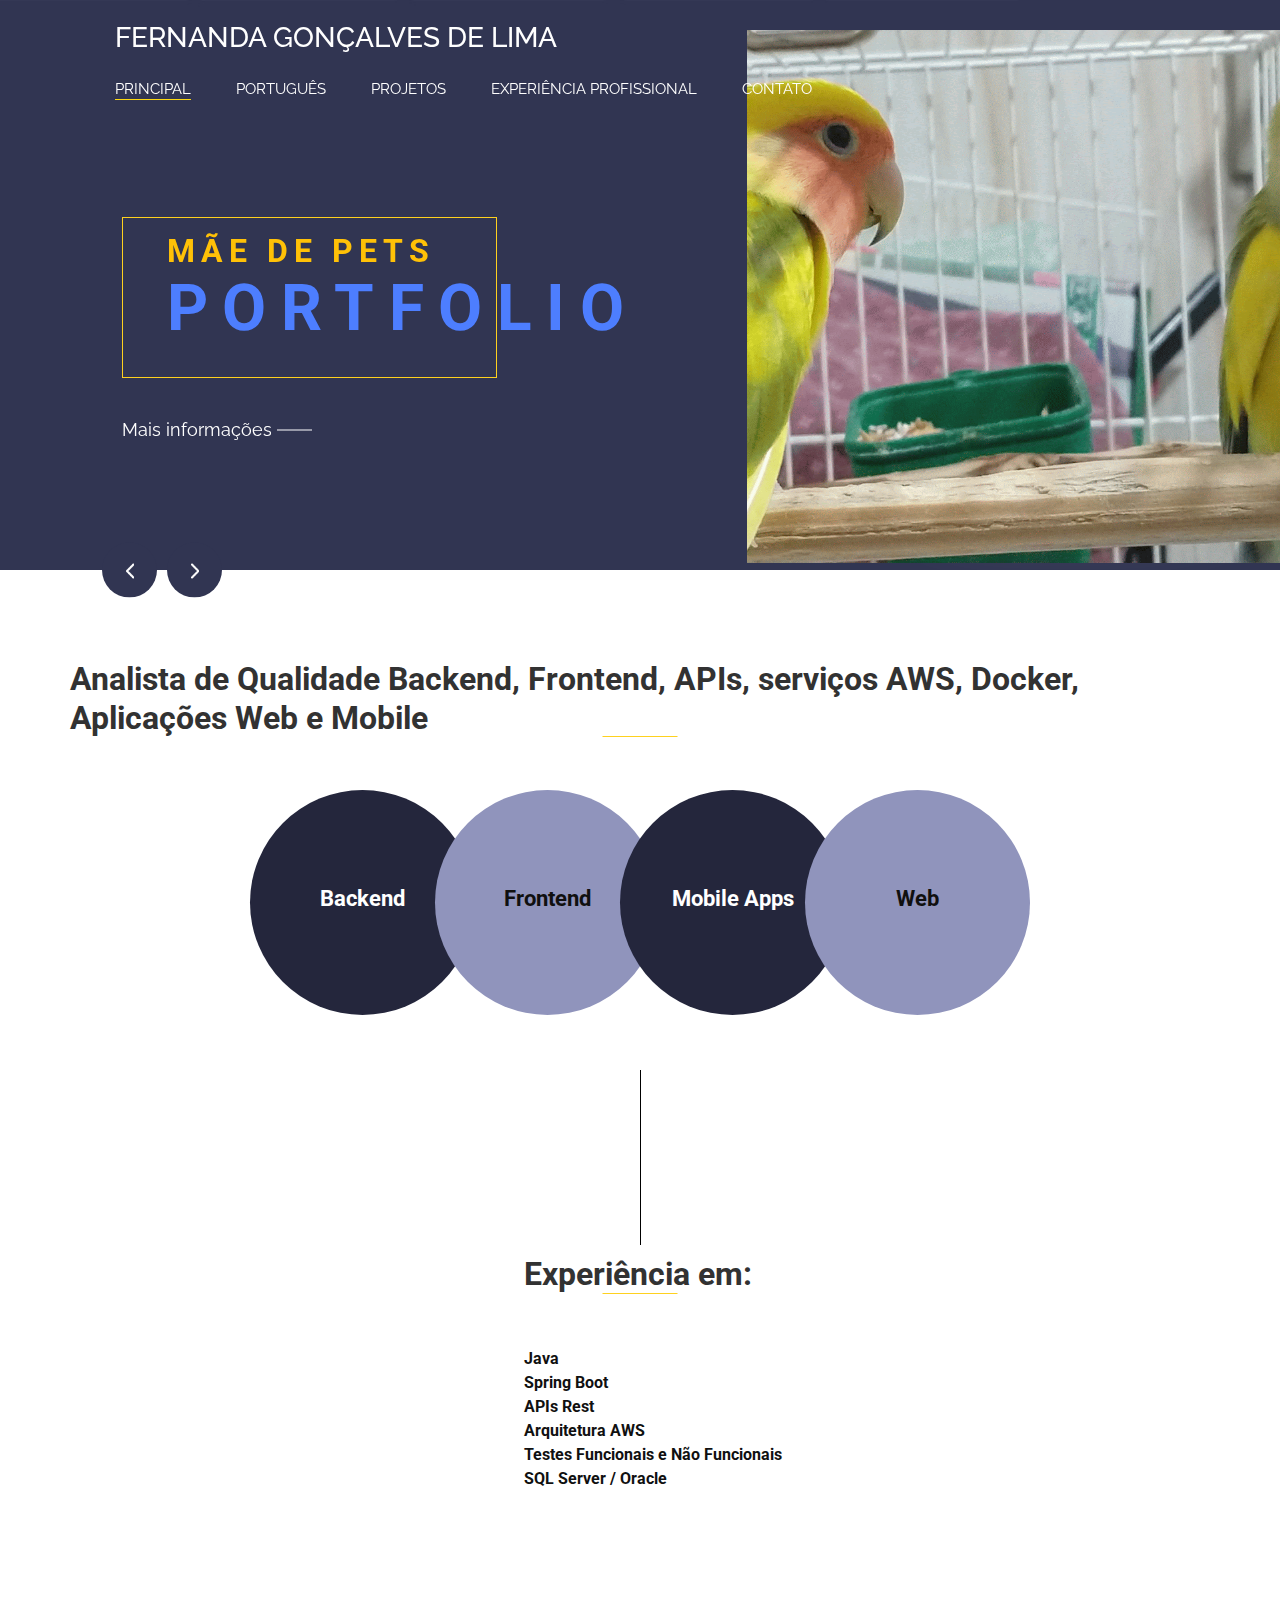
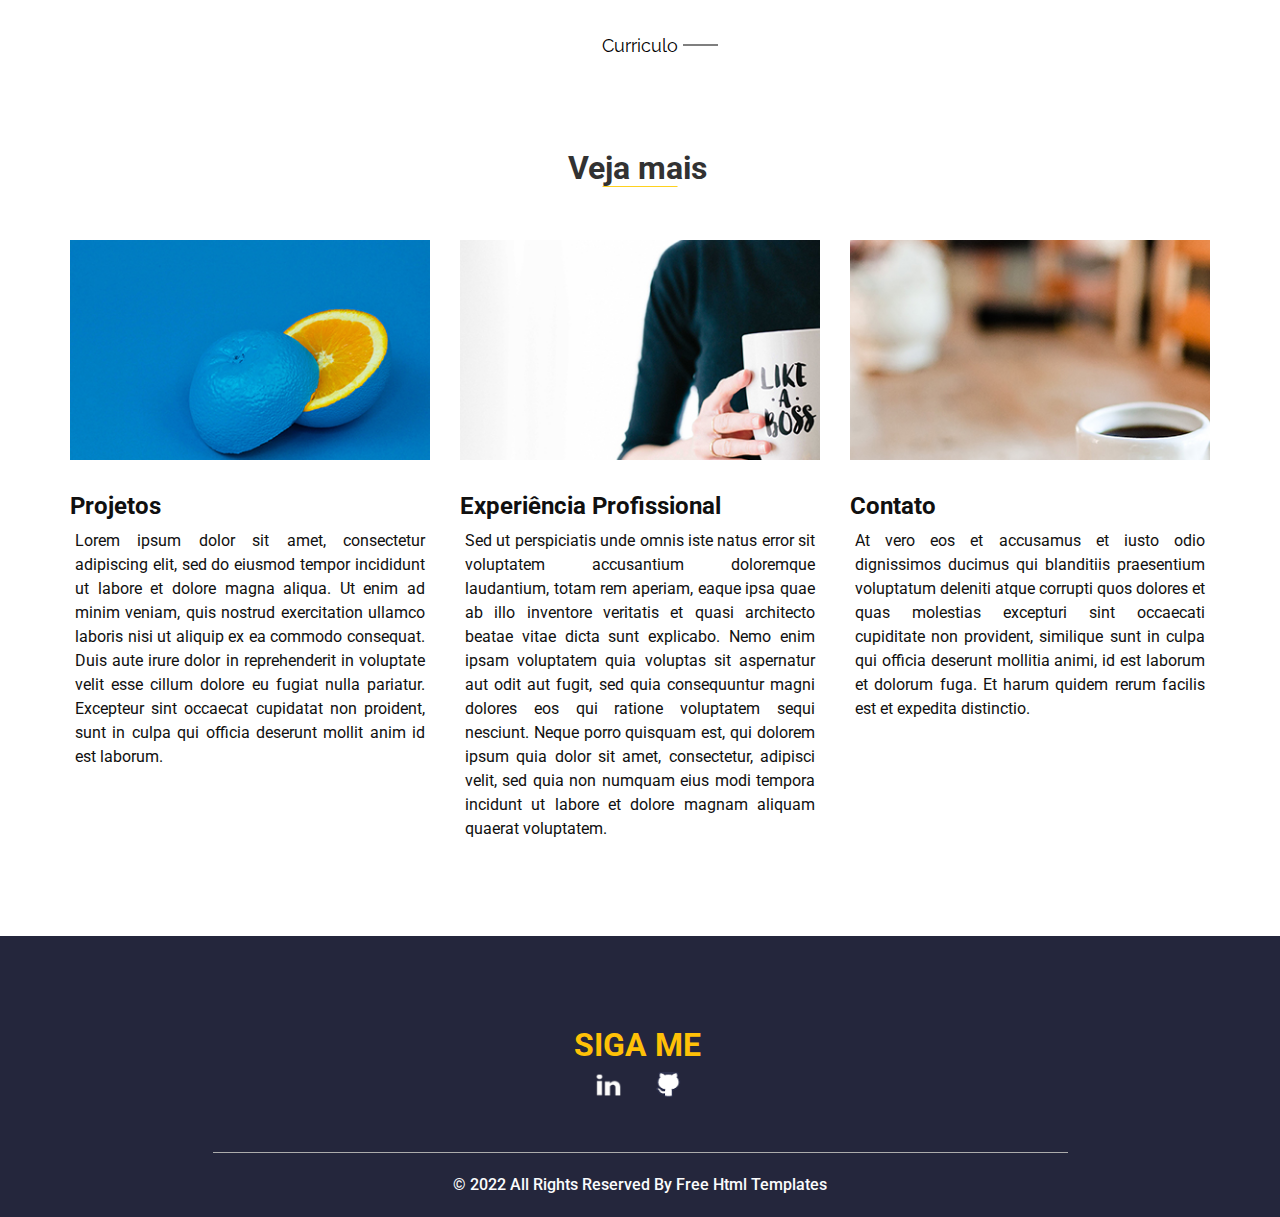
<file: index.html>
<!DOCTYPE html>
<html>
  <head>
    <!-- Basic -->
    <meta charset="utf-8" />
    <meta http-equiv="X-UA-Compatible" content="IE=edge" />
    <!-- Mobile Metas -->
    <meta
      name="viewport"
      content="width=device-width, initial-scale=1, shrink-to-fit=no"
    />
    <!-- Site Metas -->
    <meta name="keywords" content="" />
    <meta name="description" content="" />
    <meta name="author" content="" />

    <title>Fernanda Gonçalves de Lima</title>

    <!-- slider stylesheet -->
    <link
      rel="stylesheet"
      type="text/css"
      href="https://cdnjs.cloudflare.com/ajax/libs/OwlCarousel2/2.1.3/assets/owl.carousel.min.css"
    />

    <!-- bootstrap core css -->
    <link rel="stylesheet" type="text/css" href="css/bootstrap.css" />

    <!-- fonts style -->
    <link
      href="https://fonts.googleapis.com/css?family=Raleway:400,700|Roboto:400,700&display=swap"
      rel="stylesheet"
    />
    <!-- Custom styles for this template -->
    <link href="css/style.css" rel="stylesheet" />
    <!-- responsive style -->
    <link href="css/responsive.css" rel="stylesheet" />
  </head>

  <body>
    <div class="hero_area">
      <!-- header section strats -->
      <header class="header_section">
        <div class="container-fluid">
          <div class="row">
            <div class="col-md-11 offset-md-1 px-0">
              <nav class="navbar navbar-expand-lg custom_nav-container pt-3">
                <a class="navbar-brand" href="index.html">
                  <span>
                    <h3>Fernanda Gonçalves de Lima</h3>
                  </span>
                </a>
                <button
                  class="navbar-toggler"
                  type="button"
                  data-toggle="collapse"
                  data-target="#navbarSupportedContent"
                  aria-controls="navbarSupportedContent"
                  aria-expanded="false"
                  aria-label="Toggle navigation"
                >
                  <span class="navbar-toggler-icon"></span>
                </button>

                <div
                  class="collapse navbar-collapse"
                  id="navbarSupportedContent"
                >
                  <div
                    class="d-flex ml-auto flex-column flex-lg-row align-items-center"
                  >
                    <ul class="navbar-nav  ">
                      <li class="nav-item active">
                        <a class="nav-link pl-0" href="index.html"
                          >Principal <span class="sr-only">(current)</span></a
                        >
                      </li>
                      <li class="nav-item">
                        <a class="nav-link" href="curriculo.html"> Português </a>
                      </li>
                      <!-- <li class="nav-item">
                        <a class="nav-link" href="resume.html"> English </a>
                      </li> -->
                      <li class="nav-item">
                        <a class="nav-link" href="projects.html"> Projetos </a>
                      </li>
                      <li class="nav-item">
                        <a class="nav-link" href="experience.html">Experiência Profissional</a>
                      </li>                      
                      <li class="nav-item">
                        <a class="nav-link" href="contact.html">Contato</a>
                      </li>
                    </ul>
                  </div>
                </div>
              </nav>
            </div>
          </div>
        </div>
      </header>
      <!-- end header section -->

      <!-- slider section -->
      <div class="slider_section">
        <div
          id="carouselExampleControls"
          class="carousel slide"
          data-ride="carousel"
        >
          <div class="carousel-inner">
            <div class="carousel-item active">
              <div class="container-fluid">
                <div class="row">
                  <div class="col-lg-6 offset-lg-1">
                    <div class="detail-box">
                      <div class="heading_box">
                        <h2><span>Mãe de Pets</span></h2>
                        <h1>
                          Portfolio
                        </h1>
                      </div>
                      <div>
                        <a href="./resume.html">
                          Mais informações
                        </a>
                      </div>
                    </div>
                  </div>
                  <div class="col-lg-5 px-0">
                    <div class="img-box">
                      <img src="images/imagePets.gif" alt="Foto dos meus cachorros lindos" />
                    </div>
                  </div>
                </div>
              </div>
            </div>
            <div class="carousel-item">
              <div class="container-fluid">
                <div class="row">
                  <div class="col-lg-6 offset-lg-1">
                    <div class="detail-box">
                      <div class="heading_box">
                        <h2><span>Mãe da Clarinha</span></h2>
                        <h1>
                          Portfolio
                        </h1>
                      </div>
                      <div>
                        <a href="./curriculo.html">
                          Mais informações
                        </a>
                      </div>
                    </div>
                  </div>
                  <div class="col-lg-5 px-0">
                    <div class="img-box">
                      <img src="images/imageClarinha2.gif" alt="Foto da minha filha Clara" />
                    </div>
                  </div>
                </div>
              </div>
            </div>
            <div class="carousel-item">
              <div class="container-fluid">
                <div class="row">
                  <div class="col-lg-6 offset-lg-1">
                    <div class="detail-box">
                      <div class="heading_box">
                        <h2><span>Eng. de Software Qualidade</span></h2>
                        <h1>
                          Portfolio
                        </h1>
                      </div>
                      <div>
                        <a href="./curriculo.html">
                          Mais informações
                        </a>
                      </div>
                    </div>
                  </div>
                  <div class="col-lg-5 px-0">
                    <div class="img-box">
                      <img src="images/image2.png" alt="Foto de Fernanda G. de Lima" />
                    </div>
                  </div>
                </div>
              </div>
            </div>
          </div>
        </div>
        <div class="slider_btn-container">
          <a
            class="carousel-control-prev"
            href="#carouselExampleControls"
            role="button"
            data-slide="prev"
          >
            <span class="sr-only">Previous</span>
          </a>
          <a
            class="carousel-control-next"
            href="#carouselExampleControls"
            role="button"
            data-slide="next"
          >
            <span class="sr-only">Next</span>
          </a>
        </div>
      </div>

      <!-- end slider section -->
    </div>
    <!-- end hero area -->

    <!-- design section -->

    <section class="design_section layout_padding-top">
      <div class="container">
        <div class="heading_container">
          <h2>
            Analista de Qualidade Backend, Frontend, APIs, serviços AWS, Docker, Aplicações Web e Mobile
          </h2>
        </div>
        <div class="design_container layout_padding2">
          <div class="box b-1">
            <h5>
              Backend
            </h5>
          </div>
          <div class="box b-2">
            <h5>
              Frontend
            </h5>
          </div>
          <div class="box b-3">
            <h5>
              Mobile Apps
            </h5>
          </div>
          <div class="box b-4">
            <h5>
              Web
            </h5>
          </div>
        </div>
      </div>
    </section>

    <!-- end design section   -->
    <div>
      <hr class="section_hr" />
    </div>
    <!-- about section -->

    <section class="about_section layout_padding-bottom">
      <div class="container">
        <div class="heading_container">
          <h2>
            Experiência em:
          </h2>
        </div>
        <div class="box layout_padding2-top layout_padding-bottom">
          <div class="detail-box">
            <ul>
              <ol>Java</ol>
              <ol>Spring Boot</ol>
              <ol>APIs Rest</ol>
              <ol>Arquitetura AWS</ol>
              <ol>Testes Funcionais e Não Funcionais</ol>
              <ol>SQL Server / Oracle</ol>
            </ul>
          </div>
        </div>
      </div>
      <div class="btn-box">
        <a href="./curriculo.html">
          Curriculo
        </a>
      </div>
    </section>

    <!-- end about section -->

    <!-- blog section -->
    <section class="blog_section layout_padding-bottom">
      <div class="container">
        <div class="heading_container">
          <h2>
            Veja mais
          </h2>
        </div>
        <div class="row">
          <div class="col-md-4">
            <div class="box">
              <div class="img-box">
                <a href="./projects.html">
                  <img src="images/b-1.jpg" alt="" />
                </a>
              </div>
              <div class="detail-box">
                <h4>
                  Projetos
                </h4>
                <p>
                  Lorem ipsum dolor sit amet, consectetur adipiscing elit, sed do eiusmod tempor incididunt ut labore et dolore magna aliqua. Ut enim ad minim veniam, quis nostrud exercitation ullamco laboris nisi ut aliquip ex ea commodo consequat. Duis aute irure dolor in reprehenderit in voluptate velit esse cillum dolore eu fugiat nulla pariatur. Excepteur sint occaecat cupidatat non proident, sunt in culpa qui officia deserunt mollit anim id est laborum.
                </p>
              </div>
            </div>
          </div>
          <div class="col-md-4">
            <div class="box">
              <div class="img-box">
                <a href="./experience.html">
                  <img src="images/b-2.jpg" alt="" />
                </a>
              </div>
              <div class="detail-box">
                <h4>
                  Experiência Profissional
                </h4>
                <p>
                  Sed ut perspiciatis unde omnis iste natus error sit voluptatem accusantium doloremque laudantium, totam rem aperiam, eaque ipsa quae ab illo inventore veritatis et quasi architecto beatae vitae dicta sunt explicabo. Nemo enim ipsam voluptatem quia voluptas sit aspernatur aut odit aut fugit, sed quia consequuntur magni dolores eos qui ratione voluptatem sequi nesciunt. Neque porro quisquam est, qui dolorem ipsum quia dolor sit amet, consectetur, adipisci velit, sed quia non numquam eius modi tempora incidunt ut labore et dolore magnam aliquam quaerat voluptatem.
                </p>
              </div>
            </div>
          </div>
          <div class="col-md-4">
            <div class="box">
              <div class="img-box">
                <a href="./contact.html">
                  <img src="images/b-3.jpg" alt="" />
                </a>
              </div>
              <div class="detail-box">
                <h4>
                  Contato
                </h4>
                <p>
                  At vero eos et accusamus et iusto odio dignissimos ducimus qui blanditiis praesentium voluptatum deleniti atque corrupti quos dolores et quas molestias excepturi sint occaecati cupiditate non provident, similique sunt in culpa qui officia deserunt mollitia animi, id est laborum et dolorum fuga. Et harum quidem rerum facilis est et expedita distinctio.
                </p>
              </div>
            </div>
          </div>
        </div>
      </div>
    </section>

    <!-- end blog section -->

  <!-- info section -->
  <section class="info_section layout_padding-top layout_padding2-bottom">
    <div class="container">
      <div class="social_container">
        <h2>
        Siga me
        </h2>
        <div class="social_box">
          <a href="https://www.linkedin.com/in/fernandagoncalveslima/">
            <img src="images/linkedin.png" alt="" />
          </a>
          <a href="">
            <img src="images/git.png" alt="" />
          </a>
        </div>
      </div>
    </div>
  </section>


    <!-- end info_section -->

    <!-- footer section -->
    <section class="container-fluid footer_section">
      <div class="container">
        <p>
          &copy; 2022 All Rights Reserved By
          <a href="https://html.design/">Free Html Templates</a>
        </p>
      </div>
    </section>
    <!-- footer section -->

    <script  src="js/jquery-3.4.1.min.js"></script>
    <script  src="js/bootstrap.js"></script>

    <script>
      function openNav() {
        document.getElementById("myNav").style.width = "100%";
      }

      function closeNav() {
        document.getElementById("myNav").style.width = "0%";
      }
    </script>
  </body>
</html>
</file>
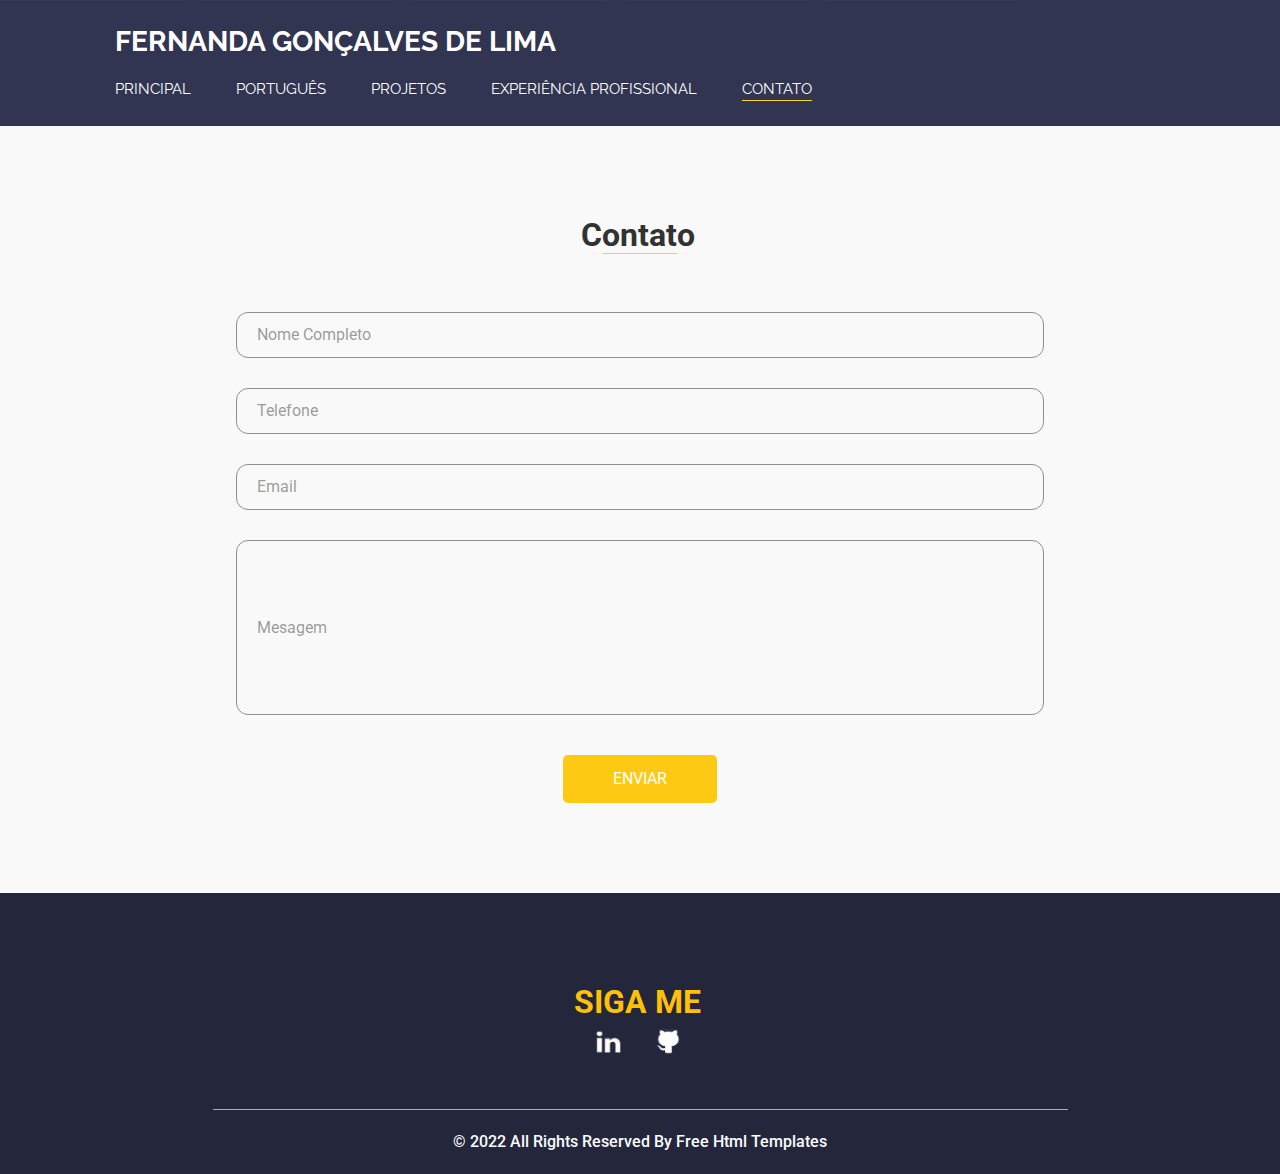
<file: contact.html>
<!DOCTYPE html>
<html>

<head>
  <!-- Basic -->
  <meta charset="utf-8" />
  <meta http-equiv="X-UA-Compatible" content="IE=edge" />
  <!-- Mobile Metas -->
  <meta name="viewport" content="width=device-width, initial-scale=1, shrink-to-fit=no" />
  <!-- Site Metas -->
  <meta name="keywords" content="" />
  <meta name="description" content="" />
  <meta name="author" content="" />

  <title>Fernanda Gonçalves de Lima</title>

  <!-- slider stylesheet -->
  <link rel="stylesheet" type="text/css" href="https://cdnjs.cloudflare.com/ajax/libs/OwlCarousel2/2.1.3/assets/owl.carousel.min.css" />

  <!-- bootstrap core css -->
  <link rel="stylesheet" type="text/css" href="css/bootstrap.css" />

  <!-- fonts style -->
  <link href="https://fonts.googleapis.com/css?family=Raleway:400,700|Roboto:400,700&display=swap" rel="stylesheet" />
  <!-- Custom styles for this template -->
  <link href="css/style.css" rel="stylesheet" />
  <!-- responsive style -->
  <link href="css/responsive.css" rel="stylesheet" />
</head>

<body>
  <div class="hero_area">
      <!-- header section strats -->
      <header class="header_section">
        <div class="container-fluid">
          <div class="row">
            <div class="col-md-11 offset-md-1 px-0">
              <nav class="navbar navbar-expand-lg custom_nav-container pt-3">
                <a class="navbar-brand" href="index.html">
                  <span>
                    Fernanda Gonçalves de Lima
                  </span>
                </a>
                <button
                  class="navbar-toggler"
                  type="button"
                  data-toggle="collapse"
                  data-target="#navbarSupportedContent"
                  aria-controls="navbarSupportedContent"
                  aria-expanded="false"
                  aria-label="Toggle navigation"
                >
                  <span class="navbar-toggler-icon"></span>
                </button>

                <div
                  class="collapse navbar-collapse"
                  id="navbarSupportedContent"
                >
                  <div
                    class="d-flex ml-auto flex-column flex-lg-row align-items-center"
                  >
                    <ul class="navbar-nav  ">
                      <li class="nav-item">
                        <a class="nav-link pl-0" href="index.html"
                          >Principal <span class="sr-only">(current)</span></a>
                      </li>
                      <li class="nav-item">
                        <a class="nav-link" href="curriculo.html"> Português </a>
                      </li>
                      <!-- <li class="nav-item">
                        <a class="nav-link" href="resume.html"> English </a>
                      </li> -->
                      <li class="nav-item">
                        <a class="nav-link" href="projects.html"> Projetos </a>
                      </li>
                      <li class="nav-item">
                        <a class="nav-link" href="experience.html">Experiência Profissional</a>
                      </li>                      
                      <li class="nav-item active">
                        <a class="nav-link" href="contact.html">Contato</a>
                      </li>
                    </ul>
                  </div>
                </div>
              </nav>
            </div>
          </div>
        </div>
      </header>
      <!-- end header section -->

  </div>
  <!-- end hero area -->

  <!-- contact section -->

  <section class="contact_section layout_padding">
    <div class="container">
      <div class="heading_container">
        <h2>
          Contato
        </h2>
      </div>
      <div class="">
        <div class="">
          <div class="row">
            <div class="col-md-9 mx-auto">
              <div class="contact-form">
                <form action="">
                  <div>
                    <input type="text" placeholder="Nome Completo " />
                  </div>
                  <div>
                    <input type="text" placeholder="Telefone" />
                  </div>
                  <div>
                    <input type="email" placeholder="Email" />
                  </div>
                  <div>
                    <input type="text" placeholder="Mesagem" class="input_message" />
                  </div>
                  <div class="d-flex justify-content-center">
                    <button type="submit" class="btn_on-hover">
                      Enviar
                    </button>
                  </div>
                </form>
              </div>
            </div>
          </div>
        </div>
      </div>
    </div>
  </section>

  <!-- end contact section -->

  <!-- info section -->
  <section class="info_section layout_padding-top layout_padding2-bottom">
    <div class="container">
      <div class="social_container">
        <h2>
        Siga me
        </h2>
        <div class="social_box">
          <a href="https://www.linkedin.com/in/fernandagoncalveslima/">
            <img src="images/linkedin.png" alt="" />
          </a>
          <a href="">
            <img src="images/git.png" alt="" />
          </a>
        </div>
      </div>
    </div>
  </section>

  <!-- end info_section -->

  <!-- footer section -->
  <section class="container-fluid footer_section">
    <div class="container">
      <p>
        &copy; 2022 All Rights Reserved By
        <a href="https://html.design/">Free Html Templates</a>
      </p>
    </div>
  </section>
  <!-- footer section -->

  <script src="js/jquery-3.4.1.min.js"></script>
  <script src="js/bootstrap.js"></script>

  <script>
    function openNav() {
      document.getElementById("myNav").style.width = "100%";
    }

    function closeNav() {
      document.getElementById("myNav").style.width = "0%";
    }
  </script>

</body>

</html>
</file>
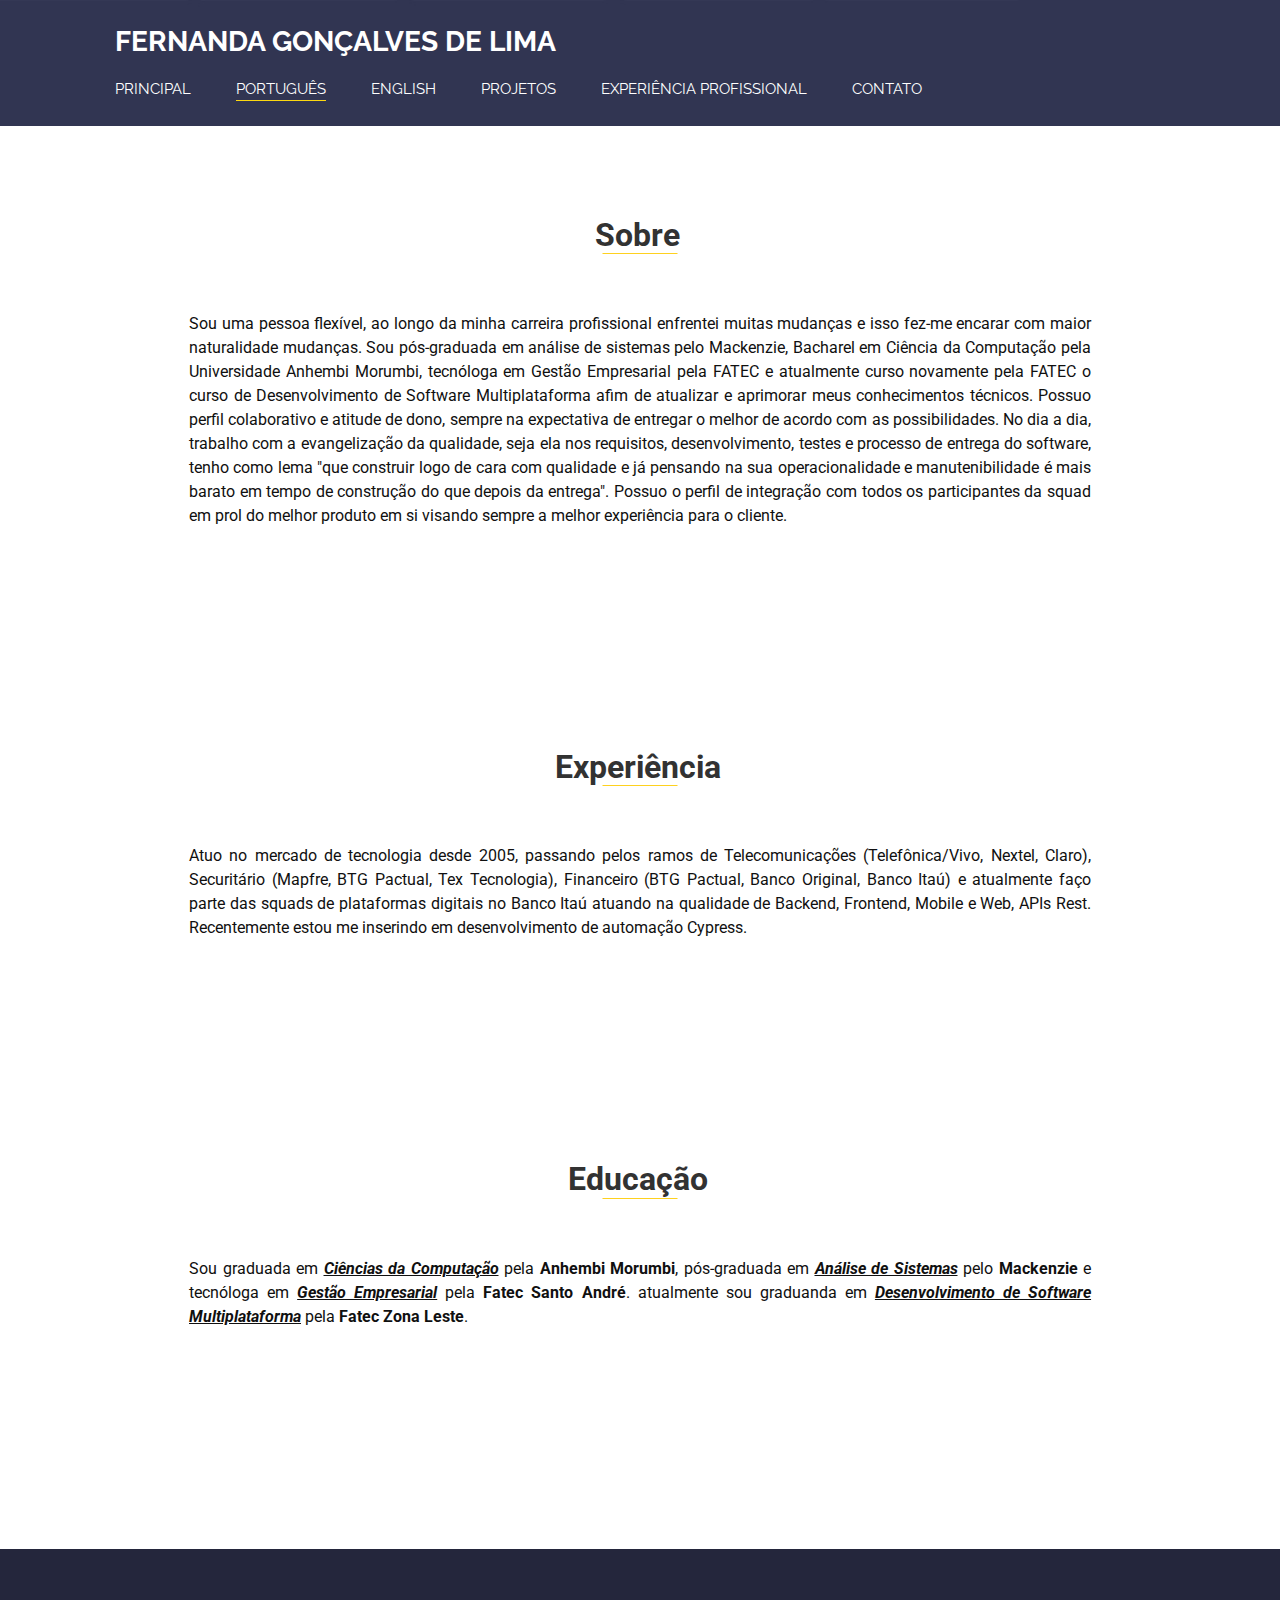
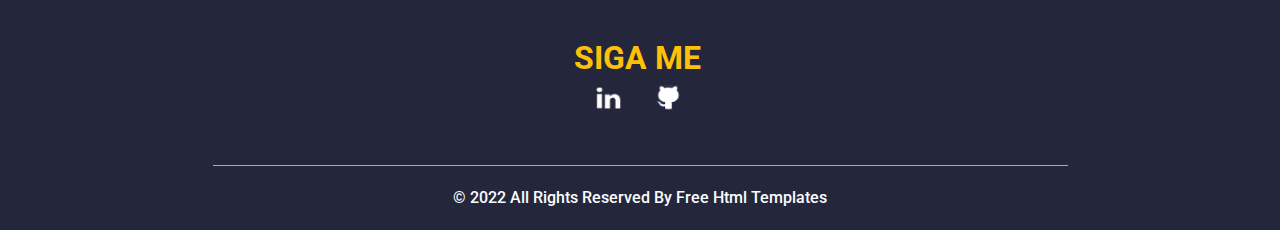
<file: curriculo.html>
<!DOCTYPE html>
<html>

<head>
  <!-- Basic -->
  <meta charset="utf-8" />
  <meta http-equiv="X-UA-Compatible" content="IE=edge" />
  <!-- Mobile Metas -->
  <meta name="viewport" content="width=device-width, initial-scale=1, shrink-to-fit=no" />
  <!-- Site Metas -->
  <meta name="keywords" content="" />
  <meta name="description" content="" />
  <meta name="author" content="" />

  <title>Fernanda G. de Lima</title>

  <!-- slider stylesheet -->
  <link rel="stylesheet" type="text/css" href="https://cdnjs.cloudflare.com/ajax/libs/OwlCarousel2/2.1.3/assets/owl.carousel.min.css" />

  <!-- bootstrap core css -->
  <link rel="stylesheet" type="text/css" href="css/bootstrap.css" />

  <!-- fonts style -->
  <link href="https://fonts.googleapis.com/css?family=Raleway:400,700|Roboto:400,700&display=swap" rel="stylesheet" />
  <!-- Custom styles for this template -->
  <link href="css/style.css" rel="stylesheet" />
  <!-- responsive style -->
  <link href="css/responsive.css" rel="stylesheet" />
</head>

<body>
  <div class="hero_area">
      <!-- header section strats -->
      <header class="header_section">
        <div class="container-fluid">
          <div class="row">
            <div class="col-md-11 offset-md-1 px-0">
              <nav class="navbar navbar-expand-lg custom_nav-container pt-3">
                <a class="navbar-brand" href="index.html">
                  <span>
                    Fernanda Gonçalves de Lima
                  </span>
                </a>
                <button
                  class="navbar-toggler"
                  type="button"
                  data-toggle="collapse"
                  data-target="#navbarSupportedContent"
                  aria-controls="navbarSupportedContent"
                  aria-expanded="false"
                  aria-label="Toggle navigation"
                >
                  <span class="navbar-toggler-icon"></span>
                </button>

                <div
                  class="collapse navbar-collapse"
                  id="navbarSupportedContent"
                >
                  <div
                    class="d-flex ml-auto flex-column flex-lg-row align-items-center"
                  >
                    <ul class="navbar-nav  ">
                      <li class="nav-item">
                        <a class="nav-link pl-0" href="index.html"
                          >Principal <span class="sr-only">(current)</span></a>
                      </li>
                      <li class="nav-item active">
                        <a class="nav-link" href="curriculo.html"> Português </a>
                      </li>
                      <li class="nav-item">
                        <a class="nav-link" href="resume.html"> English </a>
                      </li>
                      <li class="nav-item">
                        <a class="nav-link" href="projects.html"> Projetos </a>
                      </li>
                      <li class="nav-item">
                        <a class="nav-link" href="experience.html">Experiência Profissional</a>
                      </li>                      
                      <li class="nav-item">
                        <a class="nav-link" href="contact.html">Contato</a>
                      </li>
                    </ul>
                  </div>
                </div>
              </nav>
            </div>
          </div>
        </div>
      </header>
      <!-- end header section -->
  </div>
  <!-- end hero area -->

  <!-- about section -->
  <section class="about_section layout_padding">
    <div class="container">
      <div class="heading_container">
        <h2>
          Sobre
        </h2>
      </div>
      <div class="box layout_padding2-top">
        <div class="detail-box">
          <p>
            Sou uma pessoa flexível, ao longo da minha carreira profissional enfrentei muitas mudanças e isso fez-me encarar com maior naturalidade mudanças. Sou pós-graduada em análise de sistemas pelo Mackenzie, Bacharel em Ciência da Computação pela Universidade Anhembi Morumbi, tecnóloga em Gestão Empresarial pela FATEC e atualmente curso novamente pela FATEC o curso de Desenvolvimento de Software Multiplataforma afim de atualizar e aprimorar meus conhecimentos técnicos. Possuo perfil colaborativo e atitude de dono, sempre na expectativa de entregar o melhor de acordo com as possibilidades. No dia a dia, trabalho com a evangelização da qualidade, seja ela nos requisitos, desenvolvimento, testes e processo de entrega do software, tenho como lema "que construir logo de cara com qualidade e já pensando na sua operacionalidade e manutenibilidade é mais barato em tempo de construção do que depois da entrega". Possuo o perfil de integração com todos os participantes da squad em prol do melhor produto em si visando sempre a melhor experiência para o cliente.
          </p>
        </div>
      </div>
    </div>
  </section>
  <!-- end about section -->

  <!-- about section -->
    <section class="about_section layout_padding">
      <div class="container">
        <div class="heading_container">
          <h2>
            Experiência
          </h2>
        </div>
        <div class="box layout_padding2-top">
          <div class="detail-box">
            <p>
              Atuo no mercado de tecnologia desde 2005, passando pelos ramos de Telecomunicações (Telefônica/Vivo, Nextel, Claro), Securitário (Mapfre, BTG Pactual, Tex Tecnologia), Financeiro (BTG Pactual, Banco Original, Banco Itaú) e atualmente faço parte das squads de plataformas digitais no Banco Itaú atuando na qualidade de Backend, Frontend, Mobile e Web, APIs Rest. Recentemente estou me inserindo em desenvolvimento de automação Cypress.
            </p>
          </div>
        </div>
      </div>
    </section>
    <!-- end about section -->
  
    
  <!-- about section -->
  <section class="about_section layout_padding">
    <div class="container">
      <div class="heading_container">
        <h2>
          Educação
        </h2>
      </div>
      <div class="box layout_padding2-top layout_padding-bottom">
        <div class="detail-box">
          <p>
            Sou graduada em <i><u><b>Ciências da Computação</b></u></i> pela <b>Anhembi Morumbi</b>, pós-graduada em <i><u><b>Análise de Sistemas</i></u></b> pelo <b>Mackenzie</b> e tecnóloga em <i><u><b>Gestão Empresarial</i></u></b> pela <b>Fatec Santo André</b>. atualmente sou graduanda em <i><u><b>Desenvolvimento de Software Multiplataforma</i></u></b> pela <b>Fatec Zona Leste</b>.
          </p>
        </div>
      </div>
    </div>
  </section>
  <!-- end about section -->

  <!-- info section -->
  <section class="info_section layout_padding-top layout_padding2-bottom">
    <div class="container">
      <div class="social_container">
        <h2>
        Siga me
        </h2>
        <div class="social_box">
          <a href="https://www.linkedin.com/in/fernandagoncalveslima/">
            <img src="images/linkedin.png" alt="" />
          </a>
          <a href="">
            <img src="images/git.png" alt="" />
          </a>
        </div>
      </div>
    </div>
  </section>

  <!-- end info_section -->

  <!-- footer section -->
  <section class="container-fluid footer_section">
    <div class="container">
      <p>
        &copy; 2022 All Rights Reserved By
        <a href="https://html.design/">Free Html Templates</a>
      </p>
    </div>
  </section>
  <!-- footer section -->

  <script src="js/jquery-3.4.1.min.js"></script>
  <script src="js/bootstrap.js"></script>

  <script>
    function openNav() {
      document.getElementById("myNav").style.width = "100%";
    }

    function closeNav() {
      document.getElementById("myNav").style.width = "0%";
    }
  </script>

</body>

</html>
</file>
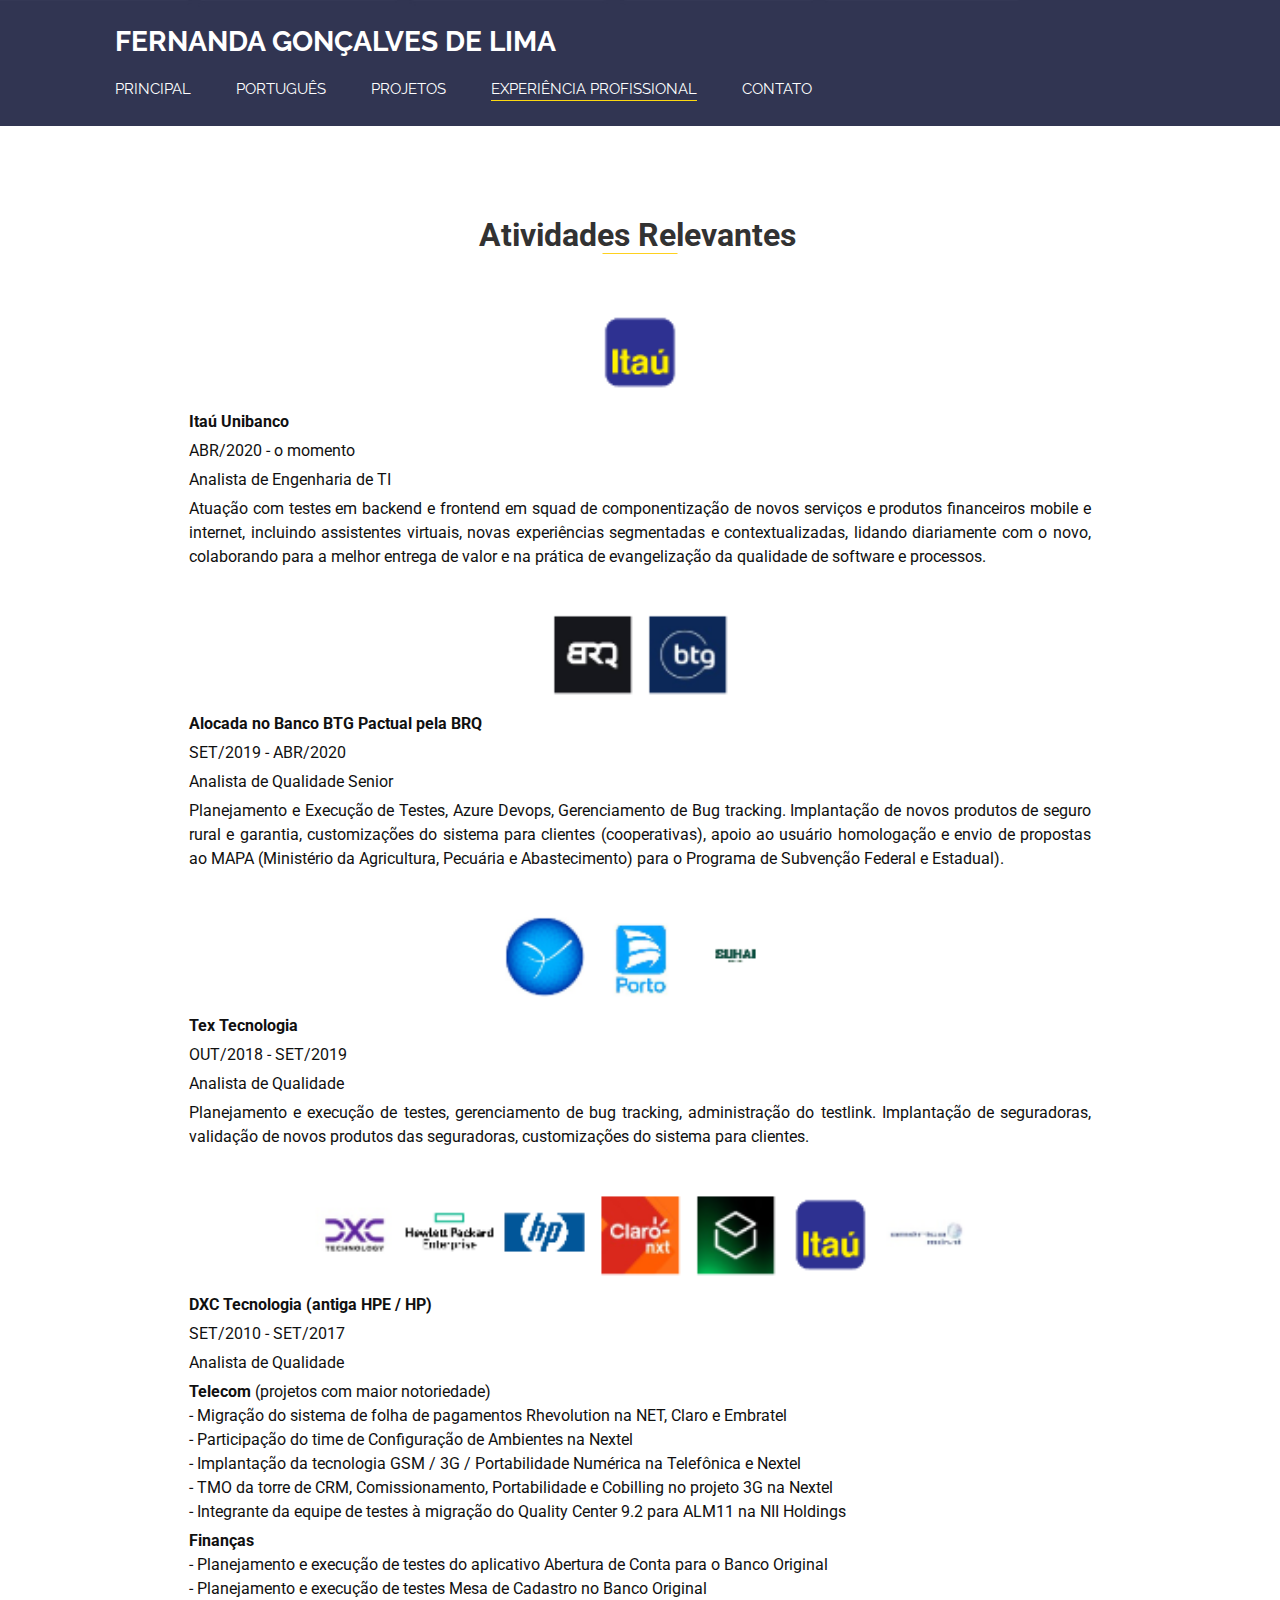
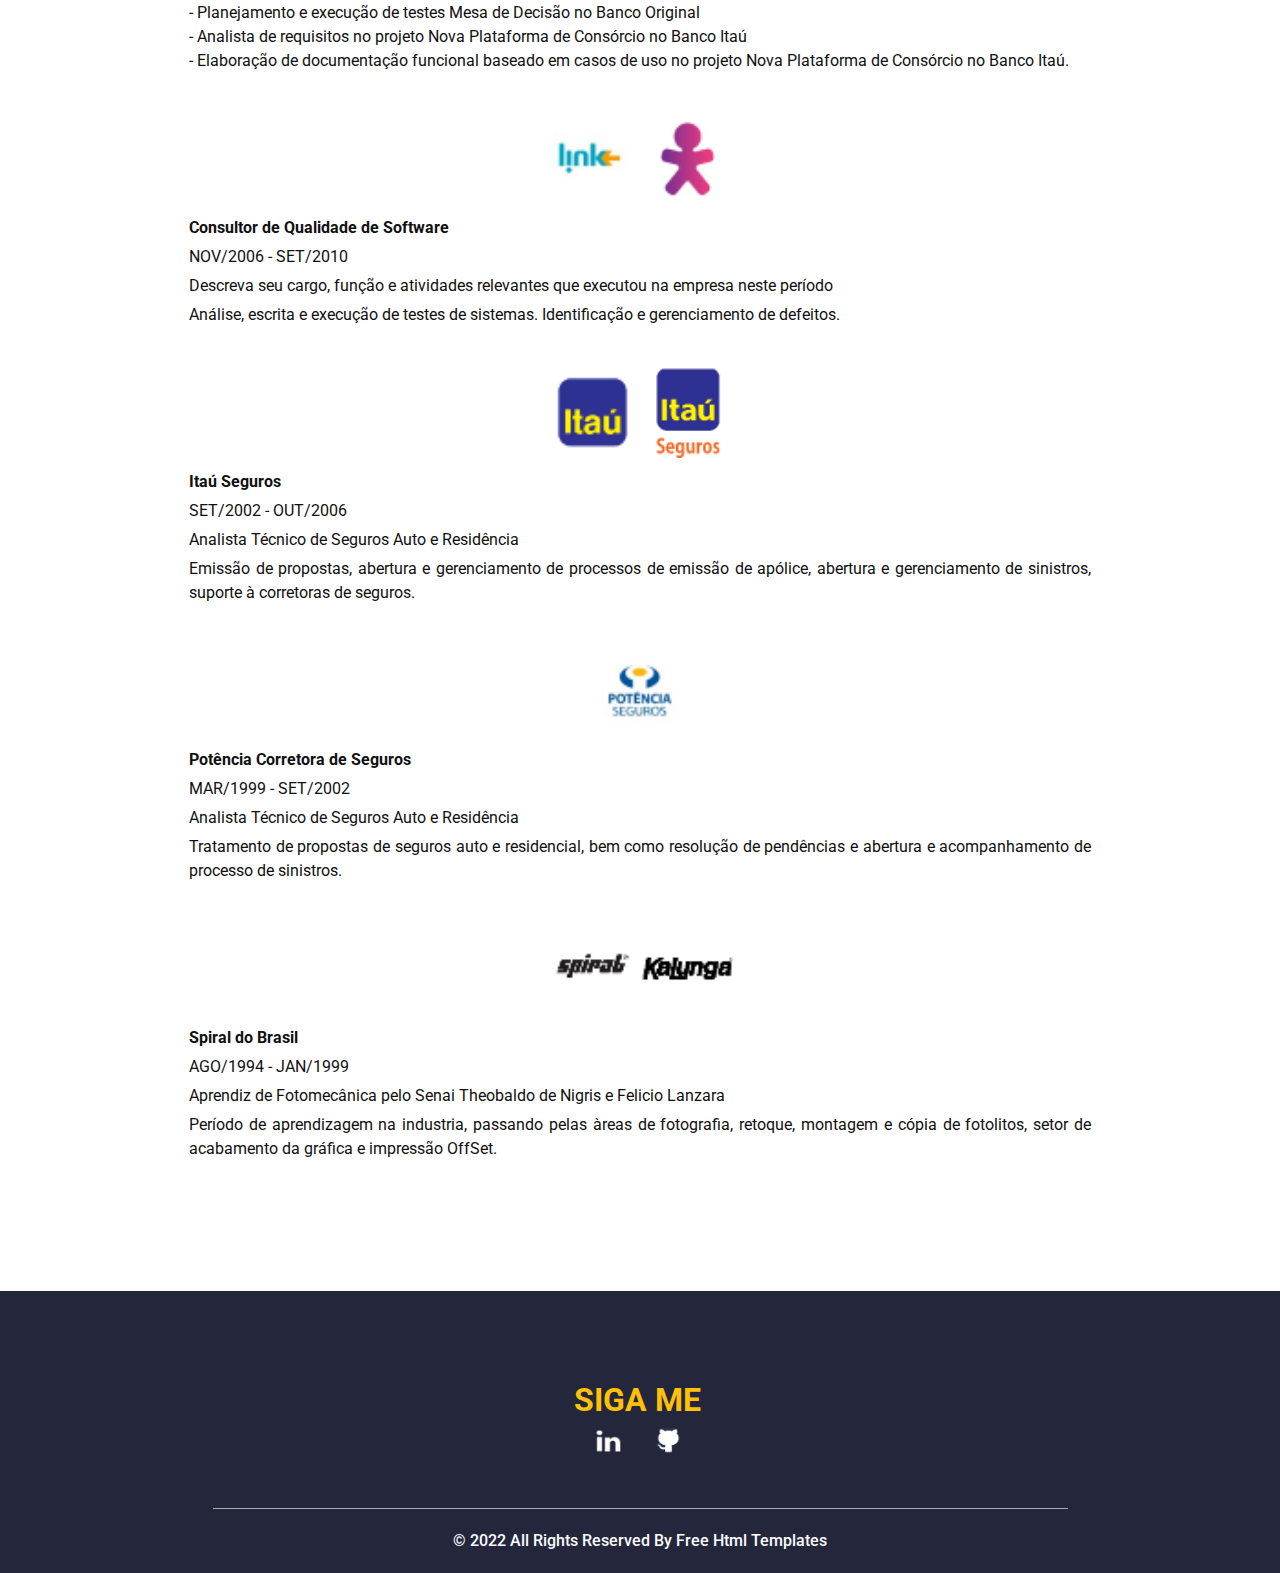
<file: experience.html>
<!DOCTYPE html>
<html>

<head>
  <!-- Basic -->
  <meta charset="utf-8" />
  <meta http-equiv="X-UA-Compatible" content="IE=edge" />
  <!-- Mobile Metas -->
  <meta name="viewport" content="width=device-width, initial-scale=1, shrink-to-fit=no" />
  <!-- Site Metas -->
  <meta name="keywords" content="" />
  <meta name="description" content="" />
  <meta name="author" content="" />

  <title>Fernanda G. de Lima</title>

  <!-- slider stylesheet -->
  <link rel="stylesheet" type="text/css"
    href="https://cdnjs.cloudflare.com/ajax/libs/OwlCarousel2/2.1.3/assets/owl.carousel.min.css" />

  <!-- bootstrap core css -->
  <link rel="stylesheet" type="text/css" href="css/bootstrap.css" />

  <!-- fonts style -->
  <link href="https://fonts.googleapis.com/css?family=Raleway:400,700|Roboto:400,700&display=swap" rel="stylesheet" />
  <!-- Custom styles for this template -->
  <link href="css/style.css" rel="stylesheet" />
  <!-- responsive style -->
  <link href="css/responsive.css" rel="stylesheet" />
</head>

<body>
  <div class="hero_area">
    <!-- header section strats -->
    <header class="header_section">
      <div class="container-fluid">
        <div class="row">
          <div class="col-md-11 offset-md-1 px-0">
            <nav class="navbar navbar-expand-lg custom_nav-container pt-3">
              <a class="navbar-brand" href="index.html">
                <span>
                  Fernanda Gonçalves de Lima
                </span>
              </a>
              <button class="navbar-toggler" type="button" data-toggle="collapse" data-target="#navbarSupportedContent"
                aria-controls="navbarSupportedContent" aria-expanded="false" aria-label="Toggle navigation">
                <span class="navbar-toggler-icon"></span>
              </button>

              <div class="collapse navbar-collapse" id="navbarSupportedContent">
                <div class="d-flex ml-auto flex-column flex-lg-row align-items-center">
                  <ul class="navbar-nav  ">
                    <li class="nav-item">
                      <a class="nav-link pl-0" href="index.html">Principal <span class="sr-only">(current)</span></a>
                    </li>
                    <li class="nav-item">
                      <a class="nav-link" href="curriculo.html"> Português </a>
                    </li>
                    <!-- <li class="nav-item">
                      <a class="nav-link" href="resume.html"> English </a>
                    </li> -->
                    <li class="nav-item">
                      <a class="nav-link" href="projects.html"> Projetos </a>
                    </li>
                    <li class="nav-item active">
                      <a class="nav-link" href="experience.html">Experiência Profissional</a>
                    </li>
                    <li class="nav-item">
                      <a class="nav-link" href="contact.html">Contato</a>
                    </li>
                  </ul>
                </div>
              </div>
            </nav>
          </div>
        </div>
      </div>
    </header>
    <!-- end header section -->
  </div>
  <!-- end hero area -->

  <!-- about section -->
  <section class="about_section layout_padding">
    <div class="container">
      <div class="heading_container">
        <h2>
          Atividades Relevantes
        </h2>
      </div>
      <div class="box layout_padding2-top">
        <div class="detail-box">
          <img id="logoimage" src="images/logo-itau-50px.png" alt="" />
          <p><b>Itaú Unibanco</b></p>
          <p>ABR/2020 - o momento</p>
          <p>Analista de Engenharia de TI</p>
          <p>
            Atuação com testes em backend e frontend em squad de componentização de novos serviços e produtos
            financeiros mobile e internet, incluindo assistentes virtuais, novas experiências segmentadas e
            contextualizadas, lidando diariamente com o novo, colaborando para a melhor entrega de valor e na prática de
            evangelização da qualidade de software e processos.
          </p>
        </div>
        <div class="detail-box">
          <img id="logoimage" src="images/logo-brq-50px.png" alt="" />
          <img id="logoimage" src="images/logo-btg-50px.png" alt="" />
          <p><b>Alocada no Banco BTG Pactual pela BRQ</b></p>
          <p>SET/2019 - ABR/2020</p>
          <p>Analista de Qualidade Senior</p>
          <p>
            Planejamento e Execução de Testes, Azure Devops, Gerenciamento de Bug tracking. Implantação de novos
            produtos de seguro rural e garantia, customizações do sistema para clientes (cooperativas), apoio ao usuário
            homologação e envio de propostas ao MAPA (Ministério da Agricultura, Pecuária e Abastecimento) para o Programa de Subvenção Federal e Estadual).
          </p>
        </div>
        <div class="detail-box">
          <img id="logoimage" src="images/logo-tex-50px.png" alt="" />
          <img id="logoimage" src="images/logo-porto-50px.png" alt="" />
          <img id="logoimage" src="images/logo-suhai-50px.png" alt="" />
          <p><b>Tex Tecnologia</b></p>
          <p>OUT/2018 - SET/2019</p>
          <p>Analista de Qualidade</p>
          <p>
            Planejamento e execução de testes, gerenciamento de bug tracking, administração do testlink. Implantação de seguradoras, validação de novos produtos das seguradoras, customizações do sistema para clientes.
          </p>
        </div>
        <div class="detail-box">
          <img id="logoimage" src="images/logo-dxc-50px.png" alt="" />
          <img id="logoimage" src="images/logo-hpe-50px.png" alt="" />
          <img id="logoimage" src="images/logo-hp-50px.png" alt="" />
          <img id="logoimage" src="images/logo-nextel-50px.png" alt="" />
          <img id="logoimage" src="images/logo-bco_original-50px.png" alt="" />
          <img id="logoimage" src="images/logo-itau-50px.png" alt="" />
          <img id="logoimage" src="images/logo-america movil-50px.png" alt="" />
          <p><b>DXC Tecnologia (antiga HPE / HP)</b></p>
          <p>SET/2010 - SET/2017</p>
          <p>Analista de Qualidade</p>
          <p><b>Telecom</b> (projetos com maior notoriedade)<br>
            - Migração do sistema de folha de pagamentos Rhevolution na NET, Claro e Embratel<br></t>
            </tab>
            - Participação do time de Configuração de Ambientes na Nextel<br>
            - Implantação da tecnologia GSM / 3G / Portabilidade Numérica na Telefônica e Nextel<br>
            - TMO da torre de CRM, Comissionamento, Portabilidade e Cobilling no projeto 3G na Nextel<br>
            - Integrante da equipe de testes à migração do Quality Center 9.2 para ALM11 na NII Holdings
          </p>
          <p><b>Finanças</b><br>
            - Planejamento e execução de testes do aplicativo Abertura de Conta para o Banco Original<br>
            - Planejamento e execução de testes Mesa de Cadastro no Banco Original<br>
            - Planejamento e execução de testes Mesa de Decisão no Banco Original<br>
            - Analista de requisitos no projeto Nova Plataforma de Consórcio no Banco Itaú<br>
            - Elaboração de documentação funcional baseado em casos de uso no projeto Nova Plataforma
            de Consórcio no Banco Itaú.
          </p>
        </div>
        <div class="detail-box">
          <img id="logoimage" src="images/logo-link-50px.png" alt="" />
          <img id="logoimage" src="images/logo-vivo-50px.png" alt="" />
          <p><b>Consultor de Qualidade de Software</b></p>
          <p>NOV/2006 - SET/2010</p>
          <p>Descreva seu cargo, função e atividades relevantes que executou na empresa neste período</p>
          <p>
            Análise, escrita e execução de testes de sistemas. Identificação e gerenciamento de defeitos.
          </p>
        </div>
        <div class="detail-box">
          <img id="logoimage" src="images/logo-itau-50px.png" alt="" />
          <img id="logoimage" src="images/logo-itauseg-70px.png" alt="" />
          <p><b>Itaú Seguros</b></p>
          <p>SET/2002 - OUT/2006</p>
          <p>Analista Técnico de Seguros Auto e Residência</p>
          <p>
            Emissão de propostas, abertura e gerenciamento de processos de emissão de apólice, abertura e gerenciamento de sinistros, suporte à corretoras de seguros.
          </p>
        </div>
        <div class="detail-box">
          <img id="logoimage" src="images/logo-potencia-50px.png" alt="" />
          <p><b>Potência Corretora de Seguros</b></p>
          <p>MAR/1999 - SET/2002</p>
          <p>Analista Técnico de Seguros Auto e Residência</p>
          <p>
            Tratamento de propostas de seguros auto e residencial, bem como resolução de pendências e abertura e acompanhamento de processo de sinistros.
          </p>
        </div>
        <div class="detail-box">
          <img id="logoimage" src="images/logo-spiral-50px.png" alt="" />
          <img id="logoimage" src="images/logo-kalunga-50px.png" alt="" />
          <p><b>Spiral do Brasil</b></p>
          <p>AGO/1994 - JAN/1999</p>
          <p>Aprendiz de Fotomecânica pelo Senai Theobaldo de Nigris e Felicio Lanzara<p>
            Período de aprendizagem na industria, passando pelas àreas de fotografia, retoque, montagem e cópia de fotolitos, setor de acabamento da gráfica e impressão OffSet.
          </p>
        </div>
      </div>
    </div>
  </section>
  <!-- end about section -->

  <!-- info section -->
  <section class="info_section layout_padding-top layout_padding2-bottom">
    <div class="container">
      <div class="social_container">
        <h2>
        Siga me
        </h2>
        <div class="social_box">
          <a href="https://www.linkedin.com/in/fernandagoncalveslima/">
            <img src="images/linkedin.png" alt="" />
          </a>
          <a href="">
            <img src="images/git.png" alt="" />
          </a>
        </div>
      </div>
    </div>
  </section>


  <!-- footer section -->
  <section class="container-fluid footer_section">
    <div class="container">
      <p>
        &copy; 2022 All Rights Reserved By
        <a href="https://html.design/">Free Html Templates</a>
      </p>
    </div>
  </section>
  <!-- footer section -->

  <script src="js/jquery-3.4.1.min.js"></script>
  <script src="js/bootstrap.js"></script>

  <script>
    function openNav() {
      document.getElementById("myNav").style.width = "100%";
    }

    function closeNav() {
      document.getElementById("myNav").style.width = "0%";
    }
  </script>

</body>

</html>
</file>
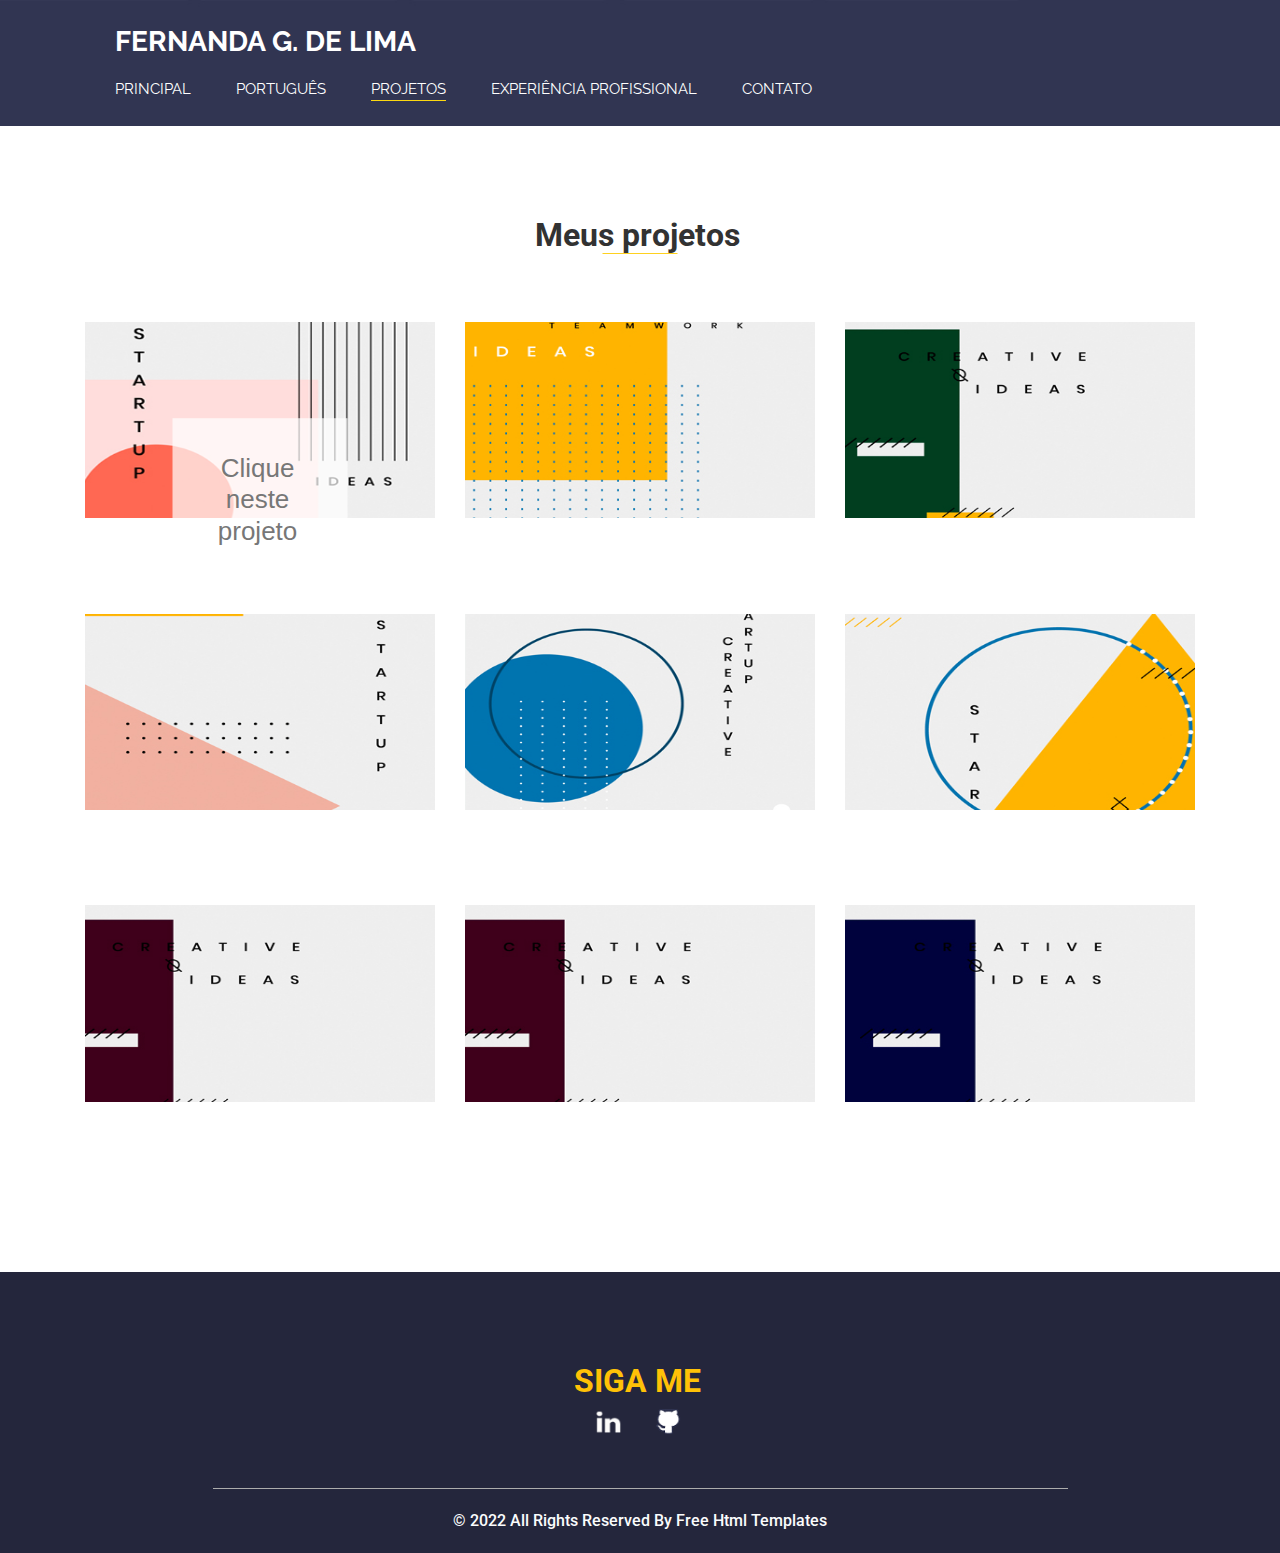
<file: projects.html>
<!DOCTYPE html>
<html>

<head>
  <!-- Basic -->
  <meta charset="utf-8" />
  <meta http-equiv="X-UA-Compatible" content="IE=edge" />
  <!-- Mobile Metas -->
  <meta name="viewport" content="width=device-width, initial-scale=1, shrink-to-fit=no" />
  <!-- Site Metas -->
  <meta name="keywords" content="" />
  <meta name="description" content="" />
  <meta name="author" content="" />

  <title>Fernanda G. de Lima</title>

  <!-- slider stylesheet -->
  <link rel="stylesheet" type="text/css" href="https://cdnjs.cloudflare.com/ajax/libs/OwlCarousel2/2.1.3/assets/owl.carousel.min.css" />

  <!-- bootstrap core css -->
  <link rel="stylesheet" type="text/css" href="css/bootstrap.css" />

  <!-- fonts style -->
  <link href="https://fonts.googleapis.com/css?family=Raleway:400,700|Roboto:400,700&display=swap" rel="stylesheet" />
  <!-- Custom styles for this template -->
  <link href="css/style.css" rel="stylesheet" />
  <!-- responsive style -->
  <link href="css/responsive.css" rel="stylesheet" />
</head>

<body>
  <div class="hero_area">
      <!-- header section strats -->
      <header class="header_section">
        <div class="container-fluid">
          <div class="row">
            <div class="col-md-11 offset-md-1 px-0">
              <nav class="navbar navbar-expand-lg custom_nav-container pt-3">
                <a class="navbar-brand" href="index.html">
                  <span>
                    Fernanda G. de Lima
                  </span>
                </a>
                <button
                  class="navbar-toggler"
                  type="button"
                  data-toggle="collapse"
                  data-target="#navbarSupportedContent"
                  aria-controls="navbarSupportedContent"
                  aria-expanded="false"
                  aria-label="Toggle navigation"
                >
                  <span class="navbar-toggler-icon"></span>
                </button>

                <div
                  class="collapse navbar-collapse"
                  id="navbarSupportedContent"
                >
                  <div
                    class="d-flex ml-auto flex-column flex-lg-row align-items-center"
                  >
                    <ul class="navbar-nav  ">
                      <li class="nav-item">
                        <a class="nav-link pl-0" href="index.html"
                          >Principal <span class="sr-only">(current)</span></a>
                      </li>
                      <li class="nav-item">
                        <a class="nav-link" href="curriculo.html"> Português </a>
                      </li>
                      <!-- <li class="nav-item">
                        <a class="nav-link" href="resume.html"> English </a>
                      </li> -->
                      <li class="nav-item active">
                        <a class="nav-link" href="projects.html"> Projetos </a>
                      </li>
                      <li class="nav-item">
                        <a class="nav-link" href="experience.html">Experiência Profissional</a>
                      </li>                      
                      <li class="nav-item">
                        <a class="nav-link" href="contact.html">Contato</a>
                      </li>
                    </ul>
                  </div>
                </div>
              </nav>
            </div>
          </div>
        </div>
      </header>
      <!-- end header section -->

  </div>
  <!-- end hero area -->

  <!-- project section -->

  <section class="project_section layout_padding">
    <div class="container">
      <div class="heading_container">
        <h2>
          Meus projetos
        </h2>
      </div>
      <div class="project_container layout_padding2-top">
        <div class="box"> 
          <a href="./projeto1.html" style="position:relative;">
            <img src="images/p-1.jpg" alt="" />
            <div style="position:absolute;
                background:rgba(255,255,255,0.7);
                top:5%;
                left:50%;
                transform:translate(-50%,-50%);
                padding:35px;
                text-align:center;">
              <h2 style="font-family:arial;
                text-align:center;
                font-size:26px;
                font-weight:normal;
                color:#777;">Clique neste projeto</h2>
            </div>
          </a>
        </div>
        <div class="box">
          <img src="images/p-2.jpg" alt="" />
        </div>
        <div class="box">
          <img src="images/p-3.jpg" alt="" />
        </div>
        <div class="box">
          <img src="images/p-4.jpg" alt="" />
        </div>
        <div class="box">
          <img src="images/p-5.jpg" alt="" />
        </div>
        <div class="box">
          <img src="images/p-6.jpg" alt="" />
        </div>
        <div class="box">
          <img src="images/p-7.jpg" alt="" />
        </div>
        <div class="box">
          <img src="images/p-8.jpg" alt="" />
        </div>
        <div class="box">
          <img src="images/p-9.jpg" alt="" />
        </div>
      </div>
    </div>
  </section>

  <!-- end project section -->

  <!-- info section -->
  <section class="info_section layout_padding-top layout_padding2-bottom">
    <div class="container">
      <div class="social_container">
        <h2>
        Siga me
        </h2>
        <div class="social_box">
          <a href="https://www.linkedin.com/in/fernandagoncalveslima/">
            <img src="images/linkedin.png" alt="" />
          </a>
          <a href="">
            <img src="images/git.png" alt="" />
          </a>
        </div>
      </div>
    </div>
  </section>


  <!-- end info_section -->

  <!-- footer section -->
  <section class="container-fluid footer_section">
    <div class="container">
      <p>
        &copy; 2022 All Rights Reserved By
        <a href="https://html.design/">Free Html Templates</a>
      </p>
    </div>
  </section>
  <!-- footer section -->

  <script src="js/jquery-3.4.1.min.js"></script>
  <script src="js/bootstrap.js"></script>

  <script>
    function openNav() {
      document.getElementById("myNav").style.width = "100%";
    }

    function closeNav() {
      document.getElementById("myNav").style.width = "0%";
    }
  </script>

</body>

</html>
</file>
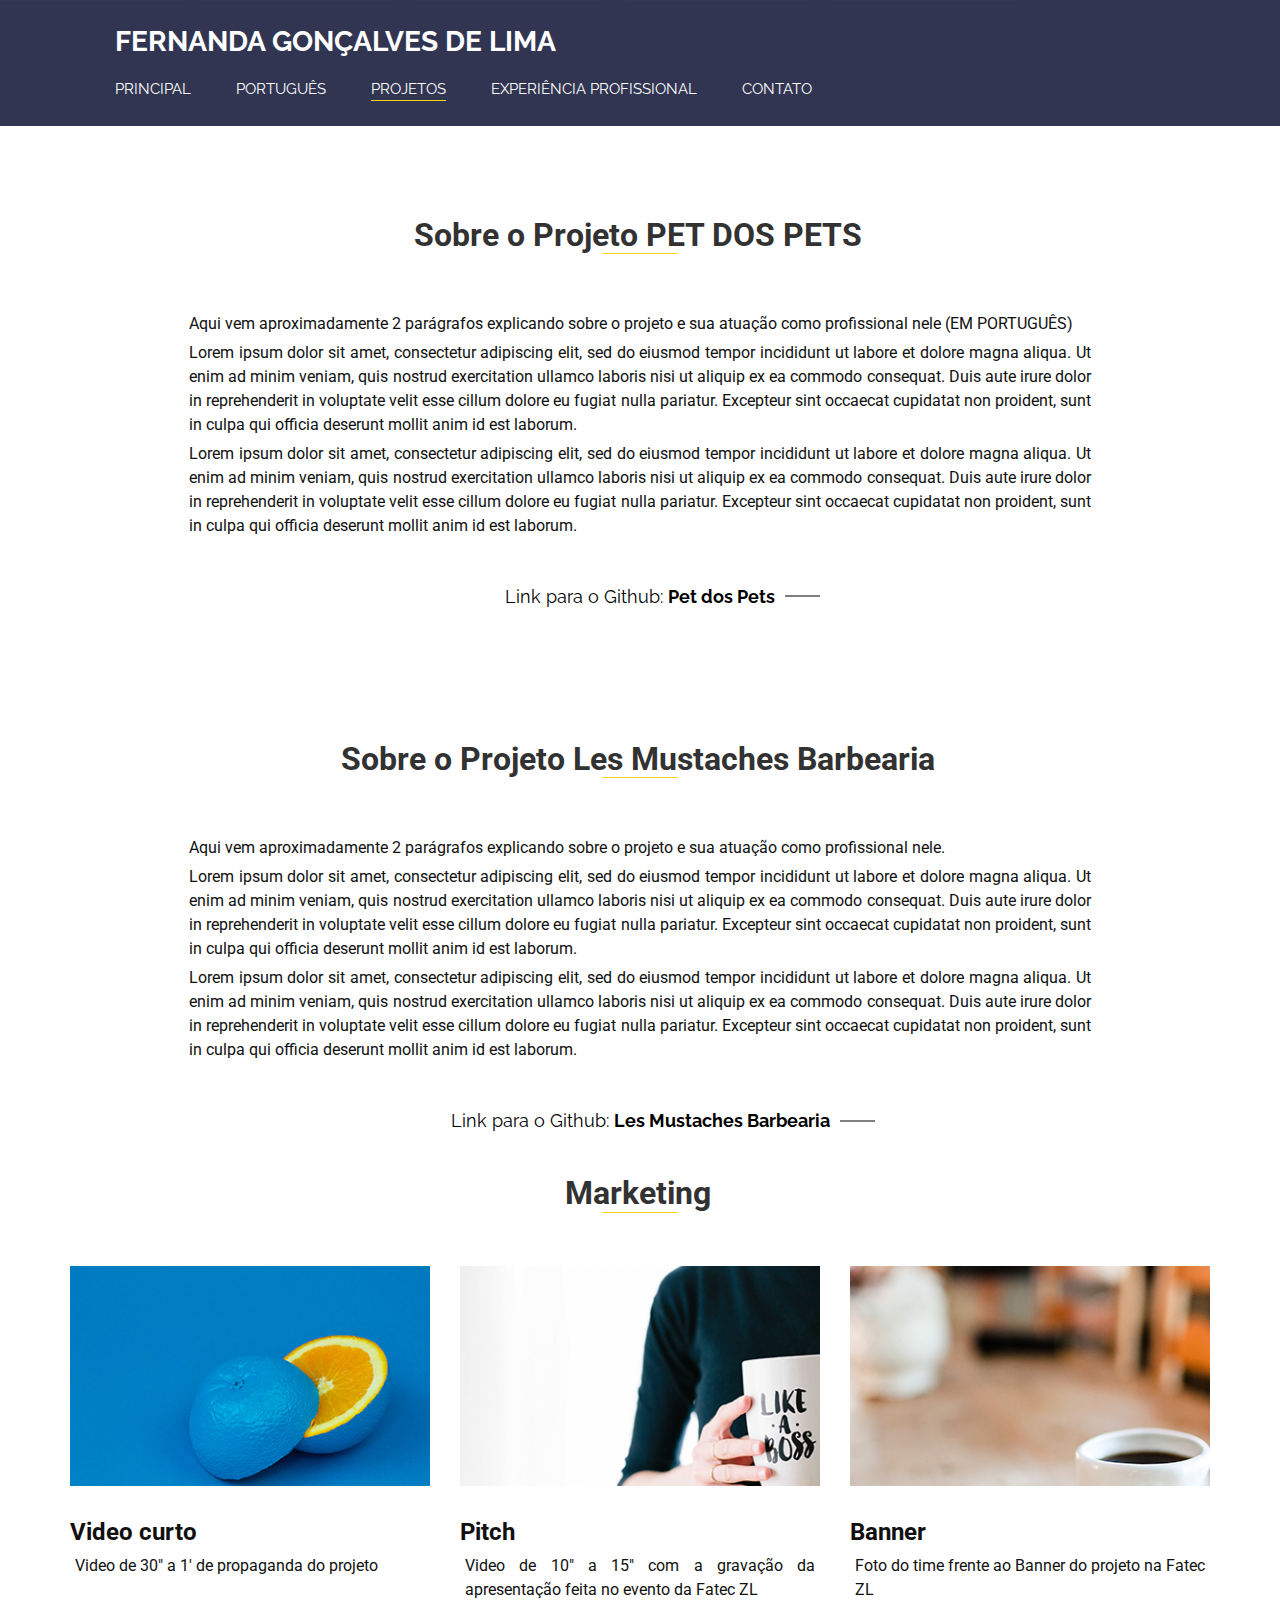
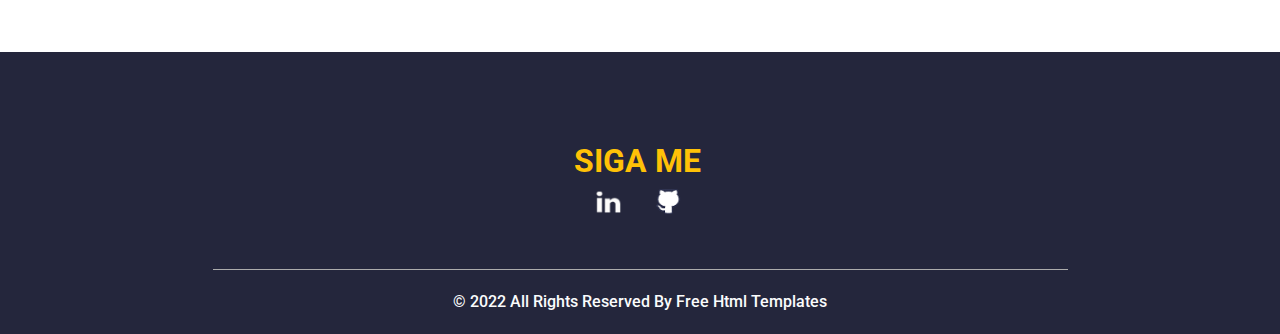
<file: projeto1.html>
<!DOCTYPE html>
<html>

<head>
  <!-- Basic -->
  <meta charset="utf-8" />
  <meta http-equiv="X-UA-Compatible" content="IE=edge" />
  <!-- Mobile Metas -->
  <meta name="viewport" content="width=device-width, initial-scale=1, shrink-to-fit=no" />
  <!-- Site Metas -->
  <meta name="keywords" content="" />
  <meta name="description" content="" />
  <meta name="author" content="" />

  <title>Fernanda Gonçalves de Lima</title>

  <!-- slider stylesheet -->
  <link rel="stylesheet" type="text/css" href="https://cdnjs.cloudflare.com/ajax/libs/OwlCarousel2/2.1.3/assets/owl.carousel.min.css" />

  <!-- bootstrap core css -->
  <link rel="stylesheet" type="text/css" href="css/bootstrap.css" />

  <!-- fonts style -->
  <link href="https://fonts.googleapis.com/css?family=Raleway:400,700|Roboto:400,700&display=swap" rel="stylesheet" />
  <!-- Custom styles for this template -->
  <link href="css/style.css" rel="stylesheet" />
  <!-- responsive style -->
  <link href="css/responsive.css" rel="stylesheet" />
</head>

<body>
  <div class="hero_area">
      <!-- header section strats -->
      <header class="header_section">
        <div class="container-fluid">
          <div class="row">
            <div class="col-md-11 offset-md-1 px-0">
              <nav class="navbar navbar-expand-lg custom_nav-container pt-3">
                <a class="navbar-brand" href="index.html">
                  <span>
                    Fernanda Gonçalves de Lima
                  </span>
                </a>
                <button
                  class="navbar-toggler"
                  type="button"
                  data-toggle="collapse"
                  data-target="#navbarSupportedContent"
                  aria-controls="navbarSupportedContent"
                  aria-expanded="false"
                  aria-label="Toggle navigation"
                >
                  <span class="navbar-toggler-icon"></span>
                </button>

                <div
                  class="collapse navbar-collapse"
                  id="navbarSupportedContent"
                >
                  <div
                    class="d-flex ml-auto flex-column flex-lg-row align-items-center"
                  >
                    <ul class="navbar-nav  ">
                      <li class="nav-item">
                        <a class="nav-link pl-0" href="index.html"
                          >Principal <span class="sr-only">(current)</span></a>
                      </li>
                      <li class="nav-item">
                        <a class="nav-link" href="curriculo.html"> Português </a>
                      </li>
                      <!-- <li class="nav-item">
                        <a class="nav-link" href="resume.html"> English </a>
                      </li> -->
                      <li class="nav-item active">
                        <a class="nav-link" href="projects.html"> Projetos </a>
                      </li>
                      <li class="nav-item">
                        <a class="nav-link" href="experience.html">Experiência Profissional</a>
                      </li>                      
                      <li class="nav-item">
                        <a class="nav-link" href="contact.html">Contato</a>
                      </li>
                    </ul>
                  </div>
                </div>
              </nav>
            </div>
          </div>
        </div>
      </header>
      <!-- end header section -->

  </div>
  <!-- end hero area -->

<!-- about section -->
<section class="about_section layout_padding">
  <div class="container">
    <div class="heading_container">
      <h2>
        Sobre o Projeto PET DOS PETS
      </h2>
    </div>
    <div class="box layout_padding2-top">
      <div class="detail-box">
        <p>Aqui vem aproximadamente 2 parágrafos explicando sobre o projeto e sua atuação como profissional nele (EM PORTUGUÊS)</p> 
        <p>
          Lorem ipsum dolor sit amet, consectetur adipiscing elit, sed do eiusmod tempor incididunt ut labore et dolore magna aliqua. Ut enim ad minim veniam, quis nostrud exercitation ullamco laboris nisi ut aliquip ex ea commodo consequat. Duis aute irure dolor in reprehenderit in voluptate velit esse cillum dolore eu fugiat nulla pariatur. Excepteur sint occaecat cupidatat non proident, sunt in culpa qui officia deserunt mollit anim id est laborum.
        </p>
        <p>
          Lorem ipsum dolor sit amet, consectetur adipiscing elit, sed do eiusmod tempor incididunt ut labore et dolore magna aliqua. Ut enim ad minim veniam, quis nostrud exercitation ullamco laboris nisi ut aliquip ex ea commodo consequat. Duis aute irure dolor in reprehenderit in voluptate velit esse cillum dolore eu fugiat nulla pariatur. Excepteur sint occaecat cupidatat non proident, sunt in culpa qui officia deserunt mollit anim id est laborum.
        </p>
      </div>
    </div>
    <div class="box">
      <div class="detail-box">
        <a href="http://github.com">
          <p>
            Link para o Github: <b>Pet dos Pets</b>
          </p>
        </a>
      </div>
    </div>      
  </div>
</section>
<!-- end about section -->

<!-- about section -->
  <section class="about_section">
    <div class="container">
      <div class="heading_container">
        <h2>
          Sobre o Projeto Les Mustaches Barbearia
        </h2>
      </div>
      <div class="box layout_padding2-top">
        <div class="detail-box">
          <p>Aqui vem aproximadamente 2 parágrafos explicando sobre o projeto e sua atuação como profissional nele.</p> 
          <p>
            Lorem ipsum dolor sit amet, consectetur adipiscing elit, sed do eiusmod tempor incididunt ut labore et dolore magna aliqua. Ut enim ad minim veniam, quis nostrud exercitation ullamco laboris nisi ut aliquip ex ea commodo consequat. Duis aute irure dolor in reprehenderit in voluptate velit esse cillum dolore eu fugiat nulla pariatur. Excepteur sint occaecat cupidatat non proident, sunt in culpa qui officia deserunt mollit anim id est laborum.
          </p>
          <p>
            Lorem ipsum dolor sit amet, consectetur adipiscing elit, sed do eiusmod tempor incididunt ut labore et dolore magna aliqua. Ut enim ad minim veniam, quis nostrud exercitation ullamco laboris nisi ut aliquip ex ea commodo consequat. Duis aute irure dolor in reprehenderit in voluptate velit esse cillum dolore eu fugiat nulla pariatur. Excepteur sint occaecat cupidatat non proident, sunt in culpa qui officia deserunt mollit anim id est laborum.
          </p> 
        </div>
      </div>
      <div class="box">
        <div class="detail-box">
          <a href="http://github.com">
            <p>
              Link para o Github: <b>Les Mustaches Barbearia</b>
            </p>
          </a>
        </div>
      </div>      
    </div>
  </section>
  <!-- end about section -->

    <!-- blog section -->
    <section class="blog_section layout_padding2-bottom">
      <div class="container">
        <div class="heading_container">
          <h2>
            Marketing
          </h2>
        </div>
        <div class="row">
          <div class="col-md-4">
            <div class="box">
              <div class="img-box">
                <img src="images/b-1.jpg" alt="" />
              </div>
              <div class="detail-box">
                <h4>
                  Video curto
                </h4>
                <p>
                  Video de 30" a 1' de propaganda do projeto
                </p>
              </div>
            </div>
          </div>
          <div class="col-md-4">
            <div class="box">
              <div class="img-box">
                <img src="images/b-2.jpg" alt="" />
              </div>
              <div class="detail-box">
                <h4>
                  Pitch
                </h4>
                <p>
                  Video de 10" a 15" com a gravação da apresentação feita no evento da Fatec ZL
                </p>
              </div>
            </div>
          </div>
          <div class="col-md-4">
            <div class="box">
              <div class="img-box">
                <img src="images/b-3.jpg" alt="" />
              </div>
              <div class="detail-box">
                <h4>
                  Banner
                </h4>
                <p>
                  Foto do time frente ao Banner do projeto na Fatec ZL
                </p>
              </div>
            </div>
          </div>
        </div>
      </div>
    </section>

    <!-- end blog section -->

  <!-- info section -->
  <section class="info_section layout_padding-top layout_padding2-bottom">
    <div class="container">
      <div class="social_container">
        <h2>
        Siga me
        </h2>
        <div class="social_box">
          <a href="https://www.linkedin.com/in/fernandagoncalveslima/">
            <img src="images/linkedin.png" alt="" />
          </a>
          <a href="">
            <img src="images/git.png" alt="" />
          </a>
        </div>
      </div>
    </div>
  </section>


  <!-- end info_section -->

  <!-- footer section -->
  <section class="container-fluid footer_section">
    <div class="container">
      <p>
        &copy; 2022 All Rights Reserved By
        <a href="https://html.design/">Free Html Templates</a>
      </p>
    </div>
  </section>
  <!-- footer section -->

  <script src="js/jquery-3.4.1.min.js"></script>
  <script src="js/bootstrap.js"></script>

  <script>
    function openNav() {
      document.getElementById("myNav").style.width = "100%";
    }

    function closeNav() {
      document.getElementById("myNav").style.width = "0%";
    }
  </script>

</body>

</html>
</file>
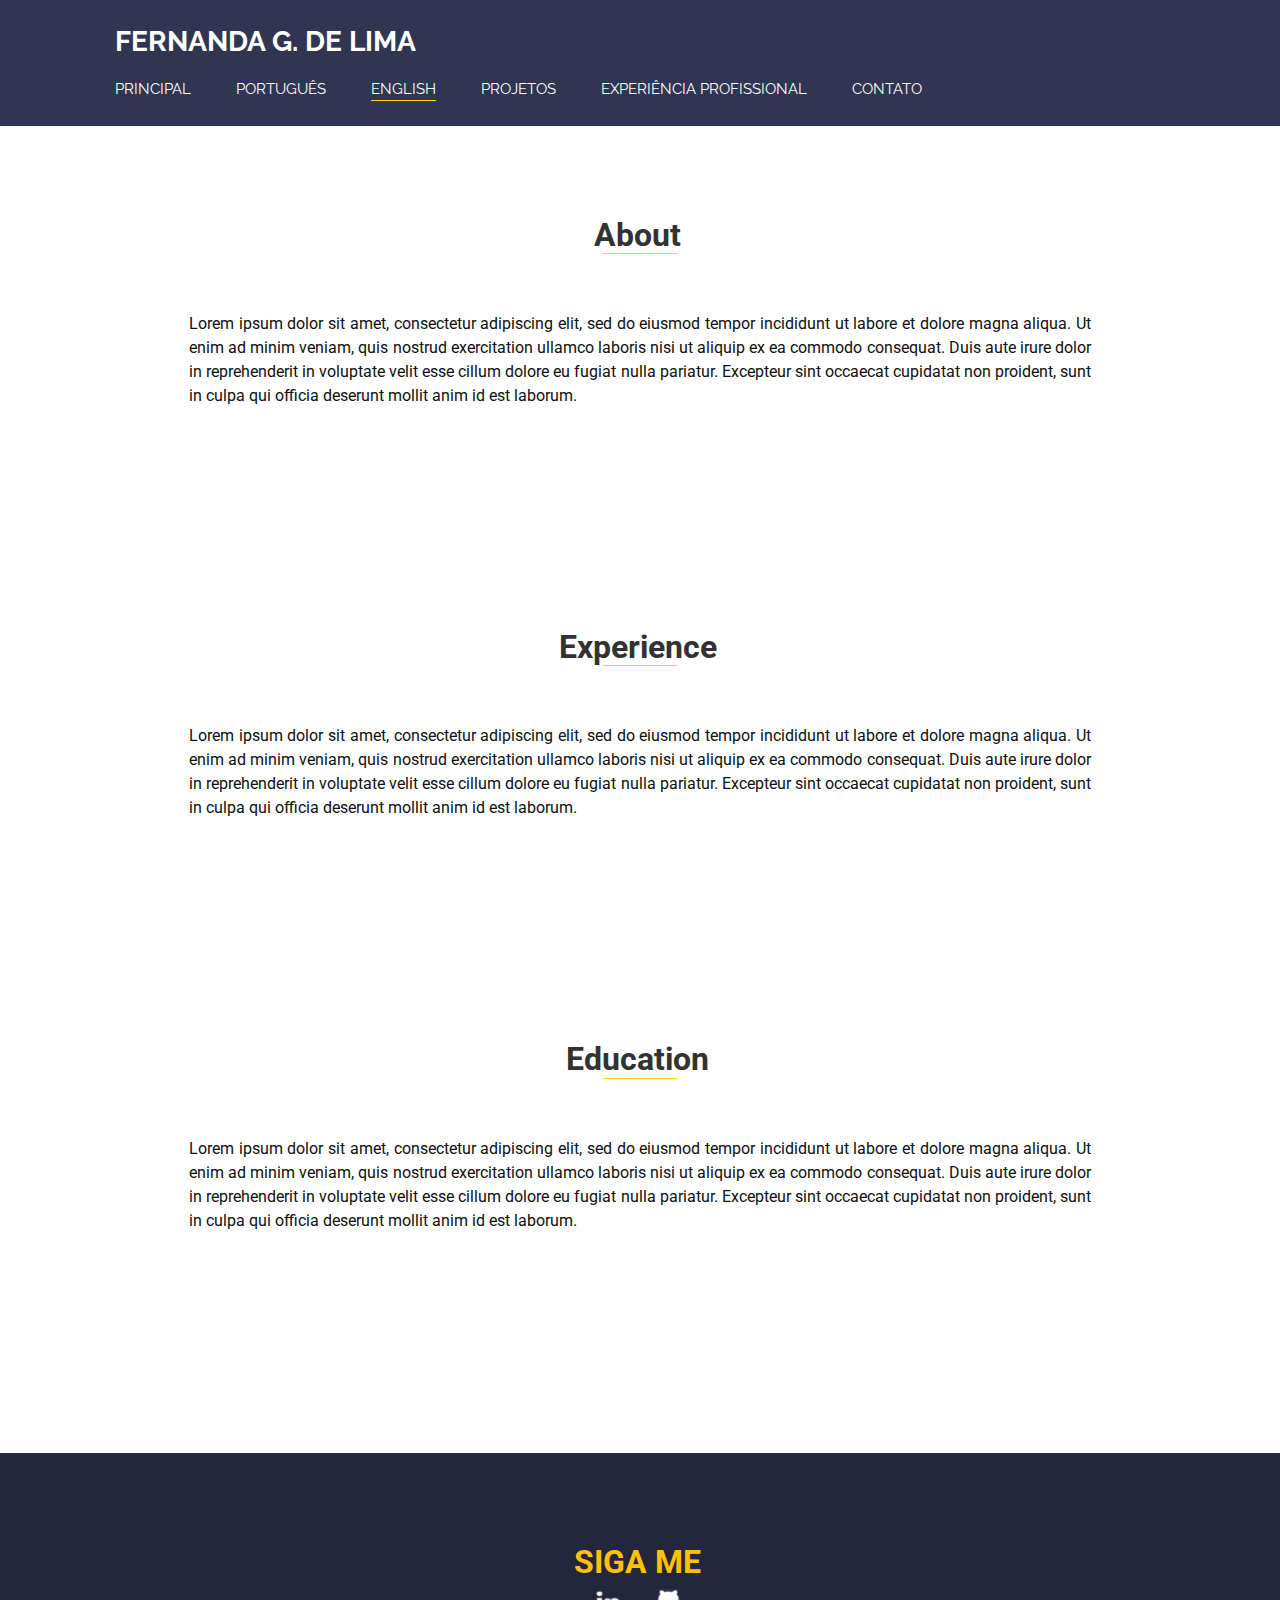
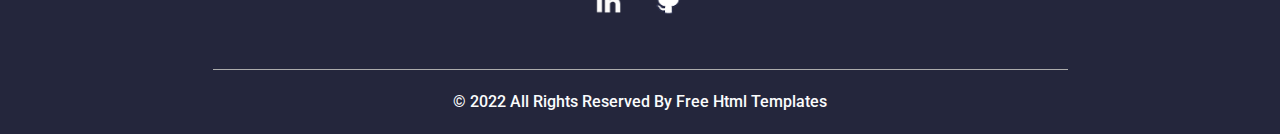
<file: resume.html>
<!DOCTYPE html>
<html>

<head>
  <!-- Basic -->
  <meta charset="utf-8" />
  <meta http-equiv="X-UA-Compatible" content="IE=edge" />
  <!-- Mobile Metas -->
  <meta name="viewport" content="width=device-width, initial-scale=1, shrink-to-fit=no" />
  <!-- Site Metas -->
  <meta name="keywords" content="" />
  <meta name="description" content="" />
  <meta name="author" content="" />

  <title>Fernanda G. de Lima</title>

  <!-- slider stylesheet -->
  <link rel="stylesheet" type="text/css" href="https://cdnjs.cloudflare.com/ajax/libs/OwlCarousel2/2.1.3/assets/owl.carousel.min.css" />

  <!-- bootstrap core css -->
  <link rel="stylesheet" type="text/css" href="css/bootstrap.css" />

  <!-- fonts style -->
  <link href="https://fonts.googleapis.com/css?family=Raleway:400,700|Roboto:400,700&display=swap" rel="stylesheet" />
  <!-- Custom styles for this template -->
  <link href="css/style.css" rel="stylesheet" />
  <!-- responsive style -->
  <link href="css/responsive.css" rel="stylesheet" />
</head>

<body>
  <div class="hero_area">
      <!-- header section strats -->
      <header class="header_section">
        <div class="container-fluid">
          <div class="row">
            <div class="col-md-11 offset-md-1 px-0">
              <nav class="navbar navbar-expand-lg custom_nav-container pt-3">
                <a class="navbar-brand" href="index.html">
                  <span>
                    Fernanda G. de Lima
                  </span>
                </a>
                <button
                  class="navbar-toggler"
                  type="button"
                  data-toggle="collapse"
                  data-target="#navbarSupportedContent"
                  aria-controls="navbarSupportedContent"
                  aria-expanded="false"
                  aria-label="Toggle navigation"
                >
                  <span class="navbar-toggler-icon"></span>
                </button>

                <div
                  class="collapse navbar-collapse"
                  id="navbarSupportedContent"
                >
                  <div
                    class="d-flex ml-auto flex-column flex-lg-row align-items-center"
                  >
                    <ul class="navbar-nav  ">
                      <li class="nav-item">
                        <a class="nav-link pl-0" href="index.html"
                          >Principal <span class="sr-only">(current)</span></a>
                      </li>
                      <li class="nav-item">
                        <a class="nav-link" href="curriculo.html"> Português </a>
                      </li>
                      <li class="nav-item active">
                        <a class="nav-link" href="resume.html"> English </a>
                      </li>
                      <li class="nav-item">
                        <a class="nav-link" href="projects.html"> Projetos </a>
                      </li>
                      <li class="nav-item">
                        <a class="nav-link" href="experience.html">Experiência Profissional</a>
                      </li>                      
                      <li class="nav-item">
                        <a class="nav-link" href="contact.html">Contato</a>
                      </li>
                    </ul>
                  </div>
                </div>
              </nav>
            </div>
          </div>
        </div>
      </header>
      <!-- end header section -->
  </div>
  <!-- end hero area -->

<!-- about section -->
<section class="about_section layout_padding">
  <div class="container">
    <div class="heading_container">
      <h2>
        About
      </h2>
    </div>
    <div class="box layout_padding2-top">
      <div class="detail-box">
        <p>
          Lorem ipsum dolor sit amet, consectetur adipiscing elit, sed do eiusmod tempor incididunt ut labore et dolore magna aliqua. Ut enim ad minim veniam, quis nostrud exercitation ullamco laboris nisi ut aliquip ex ea commodo consequat. Duis aute irure dolor in reprehenderit in voluptate velit esse cillum dolore eu fugiat nulla pariatur. Excepteur sint occaecat cupidatat non proident, sunt in culpa qui officia deserunt mollit anim id est laborum.
        </p>
      </div>
    </div>
  </div>
</section>
<!-- end about section -->

<!-- about section -->
  <section class="about_section layout_padding">
    <div class="container">
      <div class="heading_container">
        <h2>
          Experience
        </h2>
      </div>
      <div class="box layout_padding2-top">
        <div class="detail-box">
          <p>
            Lorem ipsum dolor sit amet, consectetur adipiscing elit, sed do eiusmod tempor incididunt ut labore et dolore magna aliqua. Ut enim ad minim veniam, quis nostrud exercitation ullamco laboris nisi ut aliquip ex ea commodo consequat. Duis aute irure dolor in reprehenderit in voluptate velit esse cillum dolore eu fugiat nulla pariatur. Excepteur sint occaecat cupidatat non proident, sunt in culpa qui officia deserunt mollit anim id est laborum.
          </p>
        </div>
      </div>
    </div>
  </section>
  <!-- end about section -->

  
<!-- about section -->
<section class="about_section layout_padding">
  <div class="container">
    <div class="heading_container">
      <h2>
        Education
      </h2>
    </div>
    <div class="box layout_padding2-top layout_padding-bottom">
      <div class="detail-box">
        <p>
          Lorem ipsum dolor sit amet, consectetur adipiscing elit, sed do eiusmod tempor incididunt ut labore et dolore magna aliqua. Ut enim ad minim veniam, quis nostrud exercitation ullamco laboris nisi ut aliquip ex ea commodo consequat. Duis aute irure dolor in reprehenderit in voluptate velit esse cillum dolore eu fugiat nulla pariatur. Excepteur sint occaecat cupidatat non proident, sunt in culpa qui officia deserunt mollit anim id est laborum.
        </p>
      </div>
    </div>
  </div>
</section>
<!-- end about section -->

  <!-- info section -->
  <section class="info_section layout_padding-top layout_padding2-bottom">
    <div class="container">
      <div class="social_container">
        <h2>
        Siga me
        </h2>
        <div class="social_box">
          <a href="https://www.linkedin.com/in/fernandagoncalveslima/">
            <img src="images/linkedin.png" alt="" />
          </a>
          <a href="">
            <img src="images/git.png" alt="" />
          </a>
        </div>
      </div>
    </div>
  </section>


  <!-- end info_section -->

  <!-- footer section -->
  <section class="container-fluid footer_section">
    <div class="container">
      <p>
        &copy; 2022 All Rights Reserved By
        <a href="https://html.design/">Free Html Templates</a>
      </p>
    </div>
  </section>
  <!-- footer section -->

  <script src="js/jquery-3.4.1.min.js"></script>
  <script src="js/bootstrap.js"></script>

  <script>
    function openNav() {
      document.getElementById("myNav").style.width = "100%";
    }

    function closeNav() {
      document.getElementById("myNav").style.width = "0%";
    }
  </script>

</body>

</html>
</file>
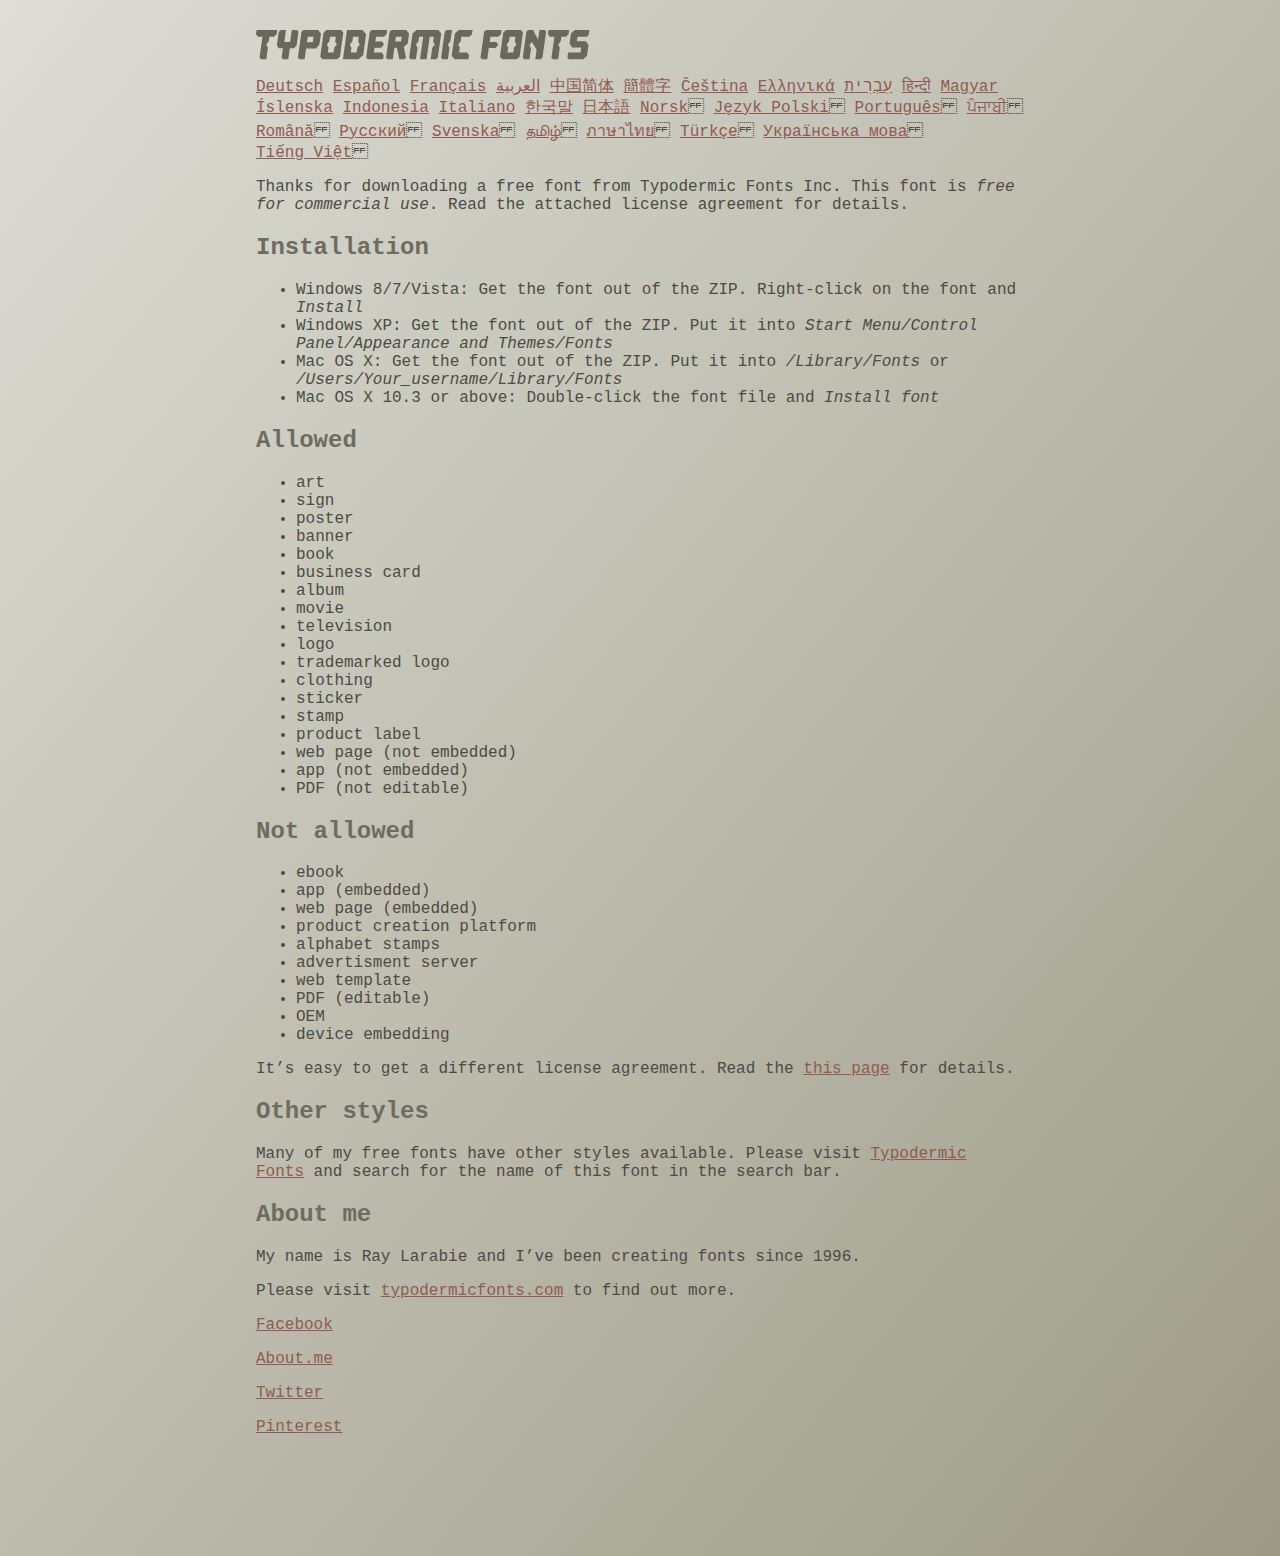
<file: fonts/ethnocentric/read-this.html>
<head>
<meta http-equiv="Content-Type" content="text/html; charset=utf-8">
<title>Typodermic Fonts Inc. Freeware Font instructions 2014</title>
<style type="text/css">
body {
	margin:30px 20% 120px 20%;
	padding:0px;
	font-family:Consolas, Courier, sans-serif;
	color:#4c4b44;
	background-color:#c2c1b3;

/* IE10 Consumer Preview */ 
background-image: -ms-linear-gradient(top left, #DEDDD6 0%, #9D9B87 100%);

/* Mozilla Firefox */ 
background-image: -moz-linear-gradient(top left, #DEDDD6 0%, #9D9B87 100%);

/* Opera */ 
background-image: -o-linear-gradient(top left, #DEDDD6 0%, #9D9B87 100%);

/* Webkit (Safari/Chrome 10) */ 
background-image: -webkit-gradient(linear, left top, right bottom, color-stop(0, #DEDDD6), color-stop(1, #9D9B87));

/* Webkit (Chrome 11+) */ 
background-image: -webkit-linear-gradient(top left, #DEDDD6 0%, #9D9B87 100%);

/* W3C Markup, IE10 Release Preview */ 
background-image: linear-gradient(to bottom right, #DEDDD6 0%, #9D9B87 100%);

	}
h2 {color:#6d6c61;}
a {color:#8f5b54;}
a:hover {color:#ffffff; background-color:#9a998c;}
</style>
</head>

<body>

<svg width="350px" height="30px">
	<path fill="#69685D" d="M0,4.006L0.554,0h20.674l-0.553,4.006l-2.559,2.772h-4.688l-0.682,4.816l-2.515,3.026l1.663,3.07
		l-1.62,11.594H4.987l-1.448-1.79l2.94-20.716H1.791L0,4.006z"/>
	<path fill="#69685D" d="M35.8,0h5.285l1.408,1.791l-1.876,13.343l-2.515,3.111h-4.264l-1.534,11.04h-5.286l-1.449-1.79l1.322-9.25
		h-4.263l-1.705-3.111l1.875-13.343L24.76,0h5.242l-1.706,12.064h5.799L35.8,0z"/>
	<path fill="#69685D" d="M62.09,0l2.899,3.453L63.412,14.58l-3.496,3.962h-9.805l-1.491,10.742h-5.244l-1.493-1.79l3.625-25.704
		L47.469,0H62.09z M50.965,12.362h5.797l0.81-5.583h-5.799L50.965,12.362z"/>
	<path fill="#69685D" d="M64.256,26.642l3.367-24.041L70.523,0h14.664l2.132,2.601l-3.368,24.041l-2.856,2.643H66.431L64.256,26.642
		z M73.335,11.595l-2.514,3.026l1.663,3.07l-0.683,4.816H77.6l0.68-4.816l2.516-3.07l-1.663-3.026l0.681-4.816h-5.796L73.335,11.595
		z"/>
	<path fill="#69685D" d="M86.926,29.285L91.017,0h15.518l3.581,4.307l-2.899,20.673l-4.774,4.305H86.926z M96.345,11.595
		l-2.515,3.026l1.664,3.07l-0.683,4.816h5.798l0.681-4.816l2.516-3.07l-1.663-3.026l0.681-4.816h-5.796L96.345,11.595z"/>
	<path fill="#69685D" d="M127.114,29.285h-15.473l-1.492-1.79l3.624-25.704L115.731,0h15.389l-0.554,4.006l-2.557,2.772h-7.971
		l-0.684,4.816h6.906l1.662,3.026l-2.515,3.111h-6.905l-0.683,4.775h8.057l1.791,2.771L127.114,29.285z"/>
	<path fill="#69685D" d="M150.21,0l2.898,3.453l-1.405,9.977l-3.881,3.452l2.217,10.613l-1.748,1.79h-4.944l-2.387-11.553h-2.6
		l-1.622,11.553h-5.241l-1.493-1.79l3.624-25.704L135.588,0H150.21z M145.691,6.779h-5.796l-0.683,4.816h5.799L145.691,6.779z"/>
	<path fill="#69685D" d="M159.92,29.285h-5.242l-1.492-1.79l3.41-24.042L160.432,0h21.911l2.897,3.453l-3.409,24.042l-1.876,1.79
		h-5.284l1.617-11.594l2.517-3.07l-1.662-3.026l0.681-4.816h-4.092l-3.154,22.506h-6.522l3.155-22.506h-4.134l-0.683,4.816
		l-2.515,3.026l1.663,3.07L159.92,29.285z"/>
	<path fill="#69685D" d="M191.879,29.285h-5.244l-1.492-1.79l3.624-25.704L190.728,0h5.242l-1.619,11.595l-2.516,3.026l1.663,3.07
		L191.879,29.285z"/>
	<path fill="#69685D" d="M213.018,25.279l-0.554,4.006h-13.854l-2.899-3.494l3.156-22.338L202.702,0h13.854l-0.555,4.006
		l-2.558,2.772h-8.1l-0.683,4.816l-2.515,3.026l1.663,3.07l-0.683,4.816h8.1L213.018,25.279z"/>
	<path fill="#69685D" d="M226.007,29.285l-1.492-1.79l3.624-25.704L230.1,0h15.473l-0.554,4.006l-2.557,2.772h-8.058l-0.724,5.115
		h6.818l1.664,3.07l-2.557,3.11h-6.82l-1.535,11.211H226.007z"/>
	<path fill="#69685D" d="M243.903,26.642l3.368-24.041L250.17,0h14.663l2.131,2.601l-3.367,24.041l-2.855,2.643h-14.664
		L243.903,26.642z M252.983,11.595l-2.516,3.026l1.662,3.07l-0.681,4.816h5.796l0.684-4.816l2.515-3.07l-1.664-3.026l0.684-4.816
		h-5.798L252.983,11.595z"/>
	<path fill="#69685D" d="M280.639,19.822l-4.731-7.758l-2.516,3.069l1.662,3.069l-1.533,11.082h-5.244l-1.493-1.79l3.626-25.704
		L272.37,0h4.773l4.902,9.677L283.41,0h5.285l1.407,1.791l-3.623,25.704l-1.877,1.79h-5.285L280.639,19.822z"/>
	<path fill="#69685D" d="M291.926,4.006L292.48,0h20.674l-0.554,4.006l-2.557,2.772h-4.691l-0.681,4.816l-2.516,3.026l1.664,3.07
		l-1.621,11.594h-5.285l-1.451-1.79l2.942-20.716h-4.689L291.926,4.006z"/>
	<path fill="#69685D" d="M325.168,17.478h-9.209l-2.387-3.923l1.45-10.102L318.857,0h14.452l-0.682,4.86l-1.621,1.918h-9.506
		l-0.64,4.561h9.208l2.388,3.878l-1.493,10.572l-3.836,3.494h-14.579l-1.107-1.917l0.682-4.86h12.362L325.168,17.478z"/>
</svg>

<br>

<p translate="no">

<a href="http://translate.google.com/translate?hl=en&sl=en&tl=de&u=http://typodermicfonts.com/wp-content/uploads/2014/02/read-this.html&sandbox=0&usg=ALkJrhivq6___mill12Uw6fPvMWyJxstkw">Deutsch</a>

<a href="http://translate.google.com/translate?hl=en&sl=en&tl=es&u=http://typodermicfonts.com/wp-content/uploads/2014/02/read-this.html&sandbox=0&usg=ALkJrhjAt3cpinDeMTX6Ro8UcZFqaE8K5Q">Español</a>

<a href="http://translate.google.com/translate?hl=en&sl=en&tl=fr&u=http://typodermicfonts.com/wp-content/uploads/2014/02/read-this.html&sandbox=0&usg=ALkJrhjObLPhFyyhwigF-dBoOZ3eXYdDsw">Français</a>

<a href="http://translate.google.com/translate?hl=en&sl=en&tl=ar&u=http://typodermicfonts.com/wp-content/uploads/2014/02/read-this.html&sandbox=0&usg=ALkJrhg2hs-st3zodt-AjmoeuPHfyJsTEg">العربية</a>

<a href="http://translate.google.com/translate?hl=en&sl=en&tl=zh-CN&u=http://typodermicfonts.com/wp-content/uploads/2014/02/read-this.html&sandbox=0&usg=ALkJrhiilVnjG1Ks0DN7UyRqbKExhxAT-Q">中国简体</a>

<a href="http://translate.google.com/translate?hl=en&sl=en&tl=zh-TW&u=http://typodermicfonts.com/wp-content/uploads/2014/02/read-this.html&sandbox=0&usg=ALkJrhiSCPRAYToARlHI4kxIK9eCIFKQhw">簡體字</a>

<a href="http://translate.google.com/translate?hl=en&sl=en&tl=cs&u=http://typodermicfonts.com/wp-content/uploads/2014/02/read-this.html&sandbox=0&usg=ALkJrhj3z2HOOmCXLT-ApYW2SCeBvTGvTA">Čeština</a>

<a href="http://translate.google.com/translate?hl=en&sl=en&tl=el&u=http://typodermicfonts.com/wp-content/uploads/2014/02/read-this.html&sandbox=0&usg=ALkJrhhoORG-43TvZ2NVrll3T0oyOZE0VA">Ελληνικά</a>

<a href="http://translate.google.com/translate?hl=en&sl=en&tl=iw&u=http://typodermicfonts.com/wp-content/uploads/2014/02/read-this.html&sandbox=0&usg=ALkJrhiP4kLXdDxVNuV6-9tHJ8Tbt-1xKw">עִבְרִית</a>

<a href="http://translate.google.com/translate?hl=en&sl=en&tl=hi&u=http://typodermicfonts.com/wp-content/uploads/2014/02/read-this.html&sandbox=0&usg=ALkJrhhJmUufReWrMTSaGKPPOqV7q5jpGQ">हिन्दी</a>

<a href="http://translate.google.com/translate?hl=en&sl=en&tl=hu&u=http://typodermicfonts.com/wp-content/uploads/2014/02/read-this.html&sandbox=0&usg=ALkJrhgfcL_UwP3jkr6Vvq35rkhETFuTug">Magyar</a>

<a href="http://translate.google.com/translate?hl=en&sl=en&tl=is&u=http://typodermicfonts.com/wp-content/uploads/2014/02/read-this.html&sandbox=0&usg=ALkJrhjpK9lELyRP50Vv3RNgqCJDb6d-GQ">Íslenska</a>

<a href="http://translate.google.com/translate?hl=en&sl=en&tl=id&u=http://typodermicfonts.com/wp-content/uploads/2014/02/read-this.html&sandbox=0&usg=ALkJrhiExV3gmyXBUVqcwNiGiUWQSRrgIQ">Indonesia</a>

<a href="http://translate.google.com/translate?hl=en&sl=en&tl=it&u=http://typodermicfonts.com/wp-content/uploads/2014/02/read-this.html&sandbox=0&usg=ALkJrhgMr2_uulaLYRSFz8C34rtcbN6XEg">Italiano</a>

<a href="http://translate.google.com/translate?hl=en&sl=en&tl=ko&u=http://typodermicfonts.com/wp-content/uploads/2014/02/read-this.html&sandbox=0&usg=ALkJrhhl_nNXiOMIiBERq879UXH1XYfZGw">한국말</a>

<a href="http://translate.google.com/translate?hl=en&ie=UTF8&prev=_t&sl=en&tl=ja&u=http://typodermicfonts.com/wp-content/uploads/2014/02/read-this.html&sandbox=0&usg=ALkJrhi2FvSFgSUub72-Sq2moIRAosCiLA">日本語</a>

<a href="http://translate.google.com/translate?hl=en&sl=en&tl=no&u=http://typodermicfonts.com/wp-content/uploads/2014/02/read-this.html&sandbox=0&usg=ALkJrhhnf9AGd5hfxwA04e1w-tfYPha1ww">Norsk</a>
<a href="http://translate.google.com/translate?hl=en&sl=en&tl=pl&u=http://typodermicfonts.com/wp-content/uploads/2014/02/read-this.html&sandbox=0&usg=ALkJrhjZTe5eJRrZffLe0zgqEHPrMb8pOQ">Język&nbsp;Polski</a>
<a href="http://translate.google.com/translate?hl=en&sl=en&tl=pt-BR&u=http://typodermicfonts.com/wp-content/uploads/2014/02/read-this.html&sandbox=0&usg=ALkJrhg-zp3i6AcZCv02ONjZ5YvkcCFDBw">Português</a>
<a href="http://translate.google.com/translate?hl=en&sl=en&tl=pa&u=http://typodermicfonts.com/wp-content/uploads/2014/02/read-this.html&sandbox=0&usg=ALkJrhhPEMoYvW59_DJT7y6fxgG2IMh23A">ਪੰਜਾਬੀ</a>
<a href="http://translate.google.com/translate?hl=en&sl=en&tl=ro&u=http://typodermicfonts.com/wp-content/uploads/2014/02/read-this.html&sandbox=0&usg=ALkJrhgD0R8zxuQQh-YmFpQTJdvjhAYm2A">Română</a>
<a href="http://translate.google.com/translate?hl=en&sl=en&tl=ru&u=http://typodermicfonts.com/wp-content/uploads/2014/02/read-this.html&sandbox=0&usg=ALkJrhgI6c7Pd-FCcipT4xc2NPTefj5JJg">Русский</a>
<a href="http://translate.google.com/translate?hl=en&sl=en&tl=sv&u=http://typodermicfonts.com/wp-content/uploads/2014/02/read-this.html&sandbox=0&usg=ALkJrhhA8gW_-rjCbZQ5TK46zFMB3_StEQ">Svenska</a>
<a href="http://translate.google.com/translate?hl=en&sl=en&tl=ta&u=http://typodermicfonts.com/wp-content/uploads/2014/02/read-this.html&sandbox=0&usg=ALkJrhiwxxCEPzu3pHBXP-fbTZaOzYqe3g">தமிழ்</a>
<a href="http://translate.google.com/translate?hl=en&sl=en&tl=th&u=http://typodermicfonts.com/wp-content/uploads/2014/02/read-this.html&sandbox=0&usg=ALkJrhjP1N1DRUB1M81k5mi5KnRtt5C2-Q">ภาษาไทย</a>
<a href="http://translate.google.com/translate?hl=en&sl=en&tl=tr&u=http://typodermicfonts.com/wp-content/uploads/2014/02/read-this.html&sandbox=0&usg=ALkJrhiTYbD039OWznCcGyQnMy89_v-1gA">Türkçe</a>
<a href="http://translate.google.com/translate?hl=en&sl=en&tl=uk&u=http%3A%2F%2Ftypodermicfonts.com%2Fwp-content%2Fuploads%2F2014%2F02%2Fread-this.html">Українська&nbsp;мова</a>
<a href="http://translate.google.com/translate?hl=en&sl=en&tl=vi&u=http://typodermicfonts.com/wp-content/uploads/2014/02/read-this.html&sandbox=0&usg=ALkJrhirTQPOLCZognLpxOvJQT_158y07A">Tiếng&nbsp;Việt</a>
</p>


<p>Thanks for downloading a free font from <span translate="no">Typodermic Fonts Inc.</span> This font is <em>free for commercial use</em>. Read the attached license agreement for details.</p>


<h2>Installation</h2>

<ul>
<li>Windows 8/7/Vista: Get the font out of the ZIP. Right-click on the font and <em>Install</em>
<li>Windows XP: Get the font out of the ZIP. Put it into <cite translate="no">Start Menu/Control Panel/Appearance and Themes/Fonts</cite>
<li>Mac OS X: Get the font out of the ZIP. Put it into <cite translate="no">/Library/Fonts</cite> or <cite translate="no">/Users/Your_username/Library/Fonts</cite>
<li>Mac OS X 10.3 or above: Double-click the font file and <em>Install font</em>
</ul>


<h2>Allowed</h2>

<ul>
<li>art
<li>sign
<li>poster
<li>banner
<li>book
<li>business card
<li>album
<li>movie
<li>television
<li>logo
<li>trademarked logo
<li>clothing
<li>sticker
<li>stamp
<li>product label
<li>web page (not embedded)
<li>app (not embedded)
<li>PDF (not editable)
</ul>

<h2>Not allowed</h2>

<ul>
<li>ebook
<li>app (embedded)
<li>web page (embedded)
<li>product creation platform
<li>alphabet stamps
<li>advertisment server
<li>web template
<li>PDF (editable)
<li>OEM
<li>device embedding
</ul>

<p>It&rsquo;s easy to get a different license agreement. Read the <a href="http://typodermicfonts.com/custom/">this page</a> for details.</p>

<h2>Other styles</h2>

<p>Many of my free fonts have other styles available. Please visit <a href="http://typodermicfonts.com">Typodermic Fonts</a> and search for the name of this font in the search bar.</p>


<h2>About me</h2>

<p>My name is <span translate="no">Ray Larabie</span> and I&rsquo;ve been creating fonts since 1996.</p>

<p>Please visit <a href="http://typodermicfonts.com">typodermicfonts.com</a> to find out more.</p>

<p translate="no"><a href="https://www.facebook.com/pages/Typodermic-Fonts/7153899975">Facebook</a></p>
<p translate="no"><a href="http://about.me/raylarabie/#">About.me</a></p>
<p translate="no"><p><a href="https://twitter.com/typodermic">Twitter</a></p>
<p translate="no"><p><a href="http://www.pinterest.com/plywood747/">Pinterest</a></p>

</body>
</file>
<file: css/style.css>
body {
  font-family: 'Roboto', sans-serif;
  color: #101010;
  background-color: #ffffff;
}

.layout_padding {
  padding: 90px 0;
}

.layout_padding2 {
  padding: 45px 0;
}

.layout_padding2-top {
  padding-top: 45px;
}

.layout_padding2-bottom {
  padding-bottom: 45px;
}

.layout_padding-top {
  padding-top: 90px;
}

.layout_padding-bottom {
  padding-bottom: 90px;
}

.heading_container {
  display: -webkit-box;
  display: -ms-flexbox;
  display: flex;
  -webkit-box-pack: center;
      -ms-flex-pack: center;
          justify-content: center;
}

.heading_container h2 {
  font-weight: bold;
  color: #323232;
  position: relative;
}

.heading_container h2::before {
  content: "";
  width: 75px;
  height: 1px;
  position: absolute;
  bottom: 0;
  left: 50%;
  -webkit-transform: translateX(-50%);
          transform: translateX(-50%);
  background-color: #fed11f;
}

.section_hr {
  margin: 10px auto;
  width: 1px;
  height: 175px;
  border: none;
  background-color: #000000;
}

/*header section*/
.hero_area {
  background-image: url(../images/hero-bg.jpg);
  background-size: cover;
}

.sub_page .hero_area {
  height: auto;
}

.hero_area.sub_pages {
  height: auto;
}

.header_section .container-fluid {
  padding-right: 25px;
  padding-left: 25px;
}

.header_section .nav_container {
  margin: 0 auto;
}

.custom_nav-container.navbar-expand-lg .navbar-nav .nav-item .nav-link {
  margin: 10px 45px;
  padding: 0;
  color: #ffffff;
  text-align: center;
  position: relative;
  text-transform: uppercase;
  font-family: 'Raleway', sans-serif;
  font-size: 15px;
}

.custom_nav-container.navbar-expand-lg .navbar-nav .nav-item .nav-link::before {
  display: none;
  content: "";
  width: 100%;
  height: 1px;
  position: absolute;
  bottom: 0;
  left: 0;
  background-color: #fcd811;
}

.custom_nav-container.navbar-expand-lg .navbar-nav .nav-item .nav-link:nth-child(1) {
  margin-left: 0;
}

.custom_nav-container.navbar-expand-lg .navbar-nav .nav-item.active .nav-link::before, .custom_nav-container.navbar-expand-lg .navbar-nav .nav-item:hover .nav-link::before {
  display: block;
}

a,
a:hover,
a:focus {
  text-decoration: none;
}

a:hover,
a:focus {
  color: initial;
}

.btn,
.btn:focus {
  outline: none !important;
  -webkit-box-shadow: none;
          box-shadow: none;
}

.custom_nav-container .nav_search-btn {
  background-image: url(../images/search-icon.png);
  background-size: 22px;
  background-repeat: no-repeat;
  background-position-y: 7px;
  width: 35px;
  height: 35px;
  padding: 0;
  border: none;
}

.navbar-brand {
  font-family: 'Raleway', sans-serif;
}

.navbar-brand img {
  width: 45px;
}

.navbar-brand span {
  font-size: 28px;
  color: #ffffff;
  text-transform: uppercase;
  font-weight: bold;
}

.custom_nav-container {
  z-index: 99999;
  padding: 15px 0;
  -webkit-box-orient: vertical;
  -webkit-box-direction: normal;
      -ms-flex-direction: column;
          flex-direction: column;
  -webkit-box-align: start;
      -ms-flex-align: start;
          align-items: flex-start;
}

.custom_nav-container .navbar-toggler {
  outline: none;
}

.custom_nav-container .navbar-toggler .navbar-toggler-icon {
  background-image: url(../images/menu.png);
  background-size: 40px;
  margin-bottom: 4px;
}

/*end header section*/
.slider_section {
  position: relative;
}

.slider_section .row {
  -webkit-box-align: center;
      -ms-flex-align: center;
          align-items: center;
}

.slider_section .detail-box {
  margin-top: 120px;
  position: relative;
  z-index: 5;
  display: -webkit-box;
  display: -ms-flexbox;
  display: flex;
  -webkit-box-orient: vertical;
  -webkit-box-direction: normal;
      -ms-flex-direction: column;
          flex-direction: column;
}

.slider_section .detail-box .heading_box {
  padding-left: 45px;
  position: relative;
}

.slider_section .detail-box .heading_box::before {
  content: "";
  position: absolute;
  top: -12%;
  left: 0;
  width: 495px;
  height: 130%;
  border: 1px solid #fed11f;
}

.slider_section .detail-box h2 {
  font-weight: bold;
  text-transform: uppercase;
  color: #ffffff;
  margin: 0;
  font-size: 2.5rem;
  letter-spacing: 2px;
}

.slider_section .detail-box h2 span {
  letter-spacing: 9px;
  color: #ffce4d;
  /* text-transform: lowercase; */
  text-transform:inherit;
}

.slider_section .detail-box h1 {
  font-weight: bold;
  font-size: 6rem;
  color: #4d7eff;
  text-transform: uppercase;
  letter-spacing: 14.5px;
}

.slider_section .detail-box a {
  font-family: 'Raleway', sans-serif;
  display: inline-block;
  color: #ffffff;
  position: relative;
  background-color: transparent;
  font-size: 18px;
  margin-top: 10%;
  margin-bottom: 45px;
}

.slider_section .detail-box a::after {
  content: "";
  width: 35px;
  height: 1px;
  position: absolute;
  top: 50%;
  right: -5px;
  -webkit-transform: translate(100%, -50%);
          transform: translate(100%, -50%);
  background-color: #ffffff;
}

.slider_section .img-box {
  position: relative;
}

.slider_section .img-box img {
  width: 100%;
  position: relative;
  z-index: 2;
}

.slider_section .img-box::before {
  content: "";
  position: absolute;
  top: 35%;
  left: 38%;
  width: 250px;
  height: 250px;
  background-color: #fff;
  -webkit-filter: blur(50px);
          filter: blur(50px);
  z-index: 1;
}

.slider_section #carouselExampleControls {
  margin-top: -95px;
}

.slider_section .slider_btn-container {
  position: absolute;
  bottom: 0;
  left: 8%;
  display: -webkit-box;
  display: -ms-flexbox;
  display: flex;
  width: 120px;
  -webkit-box-pack: justify;
      -ms-flex-pack: justify;
          justify-content: space-between;
  -webkit-transform: translateY(50%);
          transform: translateY(50%);
  z-index: 9;
}

.slider_section .slider_btn-container .carousel-control-prev,
.slider_section .slider_btn-container .carousel-control-next {
  position: unset;
  width: 55px;
  height: 55px;
  background-color: #313552;
  border-radius: 100%;
  background-size: 8px;
  background-position: center;
  background-repeat: no-repeat;
  opacity: 1;
}

.slider_section .slider_btn-container .carousel-control-prev:hover,
.slider_section .slider_btn-container .carousel-control-next:hover {
  background-color: #fed11f;
}

.slider_section .slider_btn-container .carousel-control-prev {
  background-image: url(../images/prev.png);
}

.slider_section .slider_btn-container .carousel-control-next {
  background-image: url(../images/next.png);
}

.design_section .design_container {
  display: -webkit-box;
  display: -ms-flexbox;
  display: flex;
  -webkit-box-pack: center;
      -ms-flex-pack: center;
          justify-content: center;
}

.design_section .design_container .box {
  min-width: 225px;
  min-height: 225px;
  padding: 25px;
  text-align: center;
  border-radius: 100%;
  display: -webkit-box;
  display: -ms-flexbox;
  display: flex;
  -webkit-box-pack: center;
      -ms-flex-pack: center;
          justify-content: center;
  -webkit-box-align: center;
      -ms-flex-align: center;
          align-items: center;
  position: relative;
}

.design_section .design_container .box h5 {
  font-weight: bold;
  font-size: 22px;
}

.design_section .design_container .box.b-1 {
  background-color: #24263c;
  color: #ffffff;
  margin-right: -40px;
}

.design_section .design_container .box.b-2 {
  background-color: #9094bc;
  z-index: 2;
  margin-right: -40px;
}

.design_section .design_container .box.b-3 {
  background-color: #24263c;
  color: #ffffff;
  z-index: 3;
  margin-right: -40px;
}
.design_section .design_container .box.b-4 {
  background-color: #9094bc;
  z-index: 4;
}
.about_section {
  text-align: center;
}

.about_section .box {
  display: -webkit-box;
  display: -ms-flexbox;
  display: flex;
  -webkit-box-orient: vertical;
  -webkit-box-direction: normal;
      -ms-flex-direction: column;
          flex-direction: column;
  -webkit-box-align: center;
      -ms-flex-align: center;
          align-items: center;
}

.about_section .box .detail-box {
  width: 80%;
  margin-bottom: 35px;
}

.about_section .box .img-box {
  width: 75%;
  border: 1px dashed #000000;
}

.about_section .box .img-box img {
  width: 50%;
}

.about_section a {
  font-family: 'Raleway', sans-serif;
  display: inline-block;
  color: #000000;
  position: relative;
  background-color: transparent;
  font-size: 18px;
}

.about_section a::after {
  content: "";
  width: 35px;
  height: 1px;
  position: absolute;
  top: 50%;
  right: -5px;
  -webkit-transform: translate(100%, -50%);
          transform: translate(100%, -50%);
  background-color: #000000;
}

.project_section .project_container {
  display: -webkit-box;
  display: -ms-flexbox;
  display: flex;
  -ms-flex-wrap: wrap;
      flex-wrap: wrap;
  -webkit-box-pack: center;
      -ms-flex-pack: center;
          justify-content: center;
}

.project_section .project_container .box {
  margin: 15px;
  -ms-flex-preferred-size: 30.70%;
      flex-basis: 30.70%;
  min-width: 250px;
}

.project_section .project_container .box img {
  width: 100%;
}

.expand_section {
  background-color: #24263c;
  color: #ffffff;
}

.expand_section .row {
  -webkit-box-align: center;
      -ms-flex-align: center;
          align-items: center;
}

.expand_section .row .col-md-6 {
  padding: 0;
}

.expand_section .detail-box {
  padding: 0 45px;
}

.expand_section .detail-box h2 {
  font-weight: bold;
  margin-bottom: 35px;
}

.expand_section .img-box img {
  width: 100%;
}

.blog_section .box {
  margin-top: 45px;
}

.blog_section .box .img-box img {
  width: 100%;
}

.blog_section .box .detail-box {
  margin-top: 25px;
}

.blog_section .box .detail-box h4 {
  font-weight: bold;
}

/* contact section */
.contact_section {
  background-color: #f9f9f9;
}

.contact_section .heading_container {
  -webkit-box-align: center;
      -ms-flex-align: center;
          align-items: center;
}

.contact_section .contact-form {
  padding: 35px 20px 0 20px;
  border-radius: 20px;
}

.contact_section .contact-form input {
  border: none;
  outline: none;
  background-color: transparent;
  width: 100%;
  margin: 15px 0;
  padding: 10px 20px;
  border: 1px solid #909090;
  border-radius: 12px;
}

.contact_section .contact-form input.input_message {
  height: 175px;
}

.contact_section .contact-form input::-webkit-input-placeholder {
  color: rgba(0, 0, 0, 0.4);
}

.contact_section .contact-form input:-ms-input-placeholder {
  color: rgba(0, 0, 0, 0.4);
}

.contact_section .contact-form input::-ms-input-placeholder {
  color: rgba(0, 0, 0, 0.4);
}

.contact_section .contact-form input::placeholder {
  color: rgba(0, 0, 0, 0.4);
}

.contact_section .contact-form button {
  border: none;
  outline: none;
  padding: 12px 50px;
  text-transform: uppercase;
  margin-top: 25px;
  background-color: #fec913;
  color: #fff;
  border-radius: 5px;
}

/* end contact section */
.info_section {
  background-color: #24263c;
  color: #ffffff;
}

.info_section .social_container {
  display: -webkit-box;
  display: -ms-flexbox;
  display: flex;
  -webkit-box-orient: vertical;
  -webkit-box-direction: normal;
      -ms-flex-direction: column;
          flex-direction: column;
  -webkit-box-align: center;
      -ms-flex-align: center;
          align-items: center;
}

.info_section .social_container h2 {
  text-transform: uppercase;
  font-weight: bold;
}

.info_section .social_container .social_box {
  display: -webkit-box;
  display: -ms-flexbox;
  display: flex;
  -webkit-box-pack: center;
      -ms-flex-pack: center;
          justify-content: center;
}

.info_section .social_container .social_box a {
  margin: 0 15px;
}

/* footer section*/
.footer_section {
  background-color: #24263c;
  font-weight: 500;
  display: -webkit-box;
  display: -ms-flexbox;
  display: flex;
  -webkit-box-pack: center;
      -ms-flex-pack: center;
          justify-content: center;
}

.footer_section p {
  width: 75%;
  margin: 0 auto;
  padding: 20px 0;
  color: #fbfcfd;
  margin: 0 auto;
  text-align: center;
  border-top: 1px solid #acacac;
}

.footer_section a {
  color: #fbfcfd;
}

/* end footer section*/
/*# sourceMappingURL=style.css.map */
</file>
<file: css/responsive.css>
@media (max-width: 2560px) {
    .slider_section .detail-box h2 {
        font-size: 2rem;
        letter-spacing: 0px;

    }

    .slider_section .detail-box h1 {
        font-size: 4rem;
    }

    .slider_section .detail-box h2 span {
        letter-spacing: 6px;
        color: #ffc107;
    }

    .slider_section .detail-box .heading_box::before {
        width: 375px;
    }
}

@media (max-width: 1366px) {
    .slider_section .detail-box h2 {
        font-size: 2rem;
        letter-spacing: 0px;

    }

    .slider_section .detail-box h1 {
        font-size: 4rem;
    }

    .slider_section .detail-box h2 span {
        letter-spacing: 6px;
        color: #ffc107;
    }

    .slider_section .detail-box .heading_box::before {
        width: 375px;
    }
}

@media (max-width: 1120px) {
    .slider_section .detail-box h2 {
        font-size: 2rem;
        letter-spacing: 0px;

    }

    .slider_section .detail-box h1 {
        font-size: 4rem;
    }

    .slider_section .detail-box h2 span {
        letter-spacing: 6px;
        color: #ffc107;
    }

    .slider_section .detail-box .heading_box::before {
        width: 375px;
    }
}

@media (max-width: 992px) {
    .custom_nav-container {
        flex-direction: row;
    }

    .navbar.navbar-expand-lg.custom_nav-container.pt-3 {
        align-items: center;
    }

    .navbar-toggler {
        margin-bottom: -8px;
    }

    .slider_section #carouselExampleControls {
        margin-top: 0;
    }

    .slider_section .detail-box {
        margin-top: 75px;

        align-items: center;
        text-align: center;
    }

    .slider_section .detail-box a {
        margin-top: 85px;
    }

    .slider_section .detail-box .heading_box::before {
        width: 100%;
    }

    .slider_section .detail-box .heading_box {
        padding: 15px;
    }

    .slider_section .detail-box h1 {
        font-size: 3rem;
        letter-spacing: 8px;
    }

    .about_section .box .detail-box {
        width: 100%;
    }

    .about_section .box .img-box {
        width: 100%;
    }

    .expand_section .detail-box {
        padding: 0 25px;
    }

    .expand_section .detail-box {
        padding: 45px 20px;
    }

    .custom_nav-container.navbar-expand-lg .navbar-nav .nav-item .nav-link {
        margin: 10px 0;
        padding: 5px 0;
    }
}

@media (max-width: 768px) {
    .design_section .design_container {
        flex-direction: column;
        align-items: center;
    }

    .design_section .design_container .box.b-1 {
        margin: 0;
        margin-bottom: -35px;
    }

    .design_section .design_container .box.b-2 {
        margin: 0;
        margin-bottom: -35px;
    }

    .about_section .box .img-box img {
        width: 75%;
    }
}

@media (max-width: 576px) {
    .about_section .box .img-box img {
        width: 85%;
    }
}

@media (max-width: 480px) {}

@media (max-width: 420px) {
    .slider_section .detail-box h1 {
        font-size: 2.5rem;
        letter-spacing: 2px;
    }

    .about_section .box .img-box img {
        width: 100%;
    }
}

@media (max-width: 360px) {}

@media (min-width: 1200px) {
    .container {
        max-width: 1170px;
    }
}
</file>
